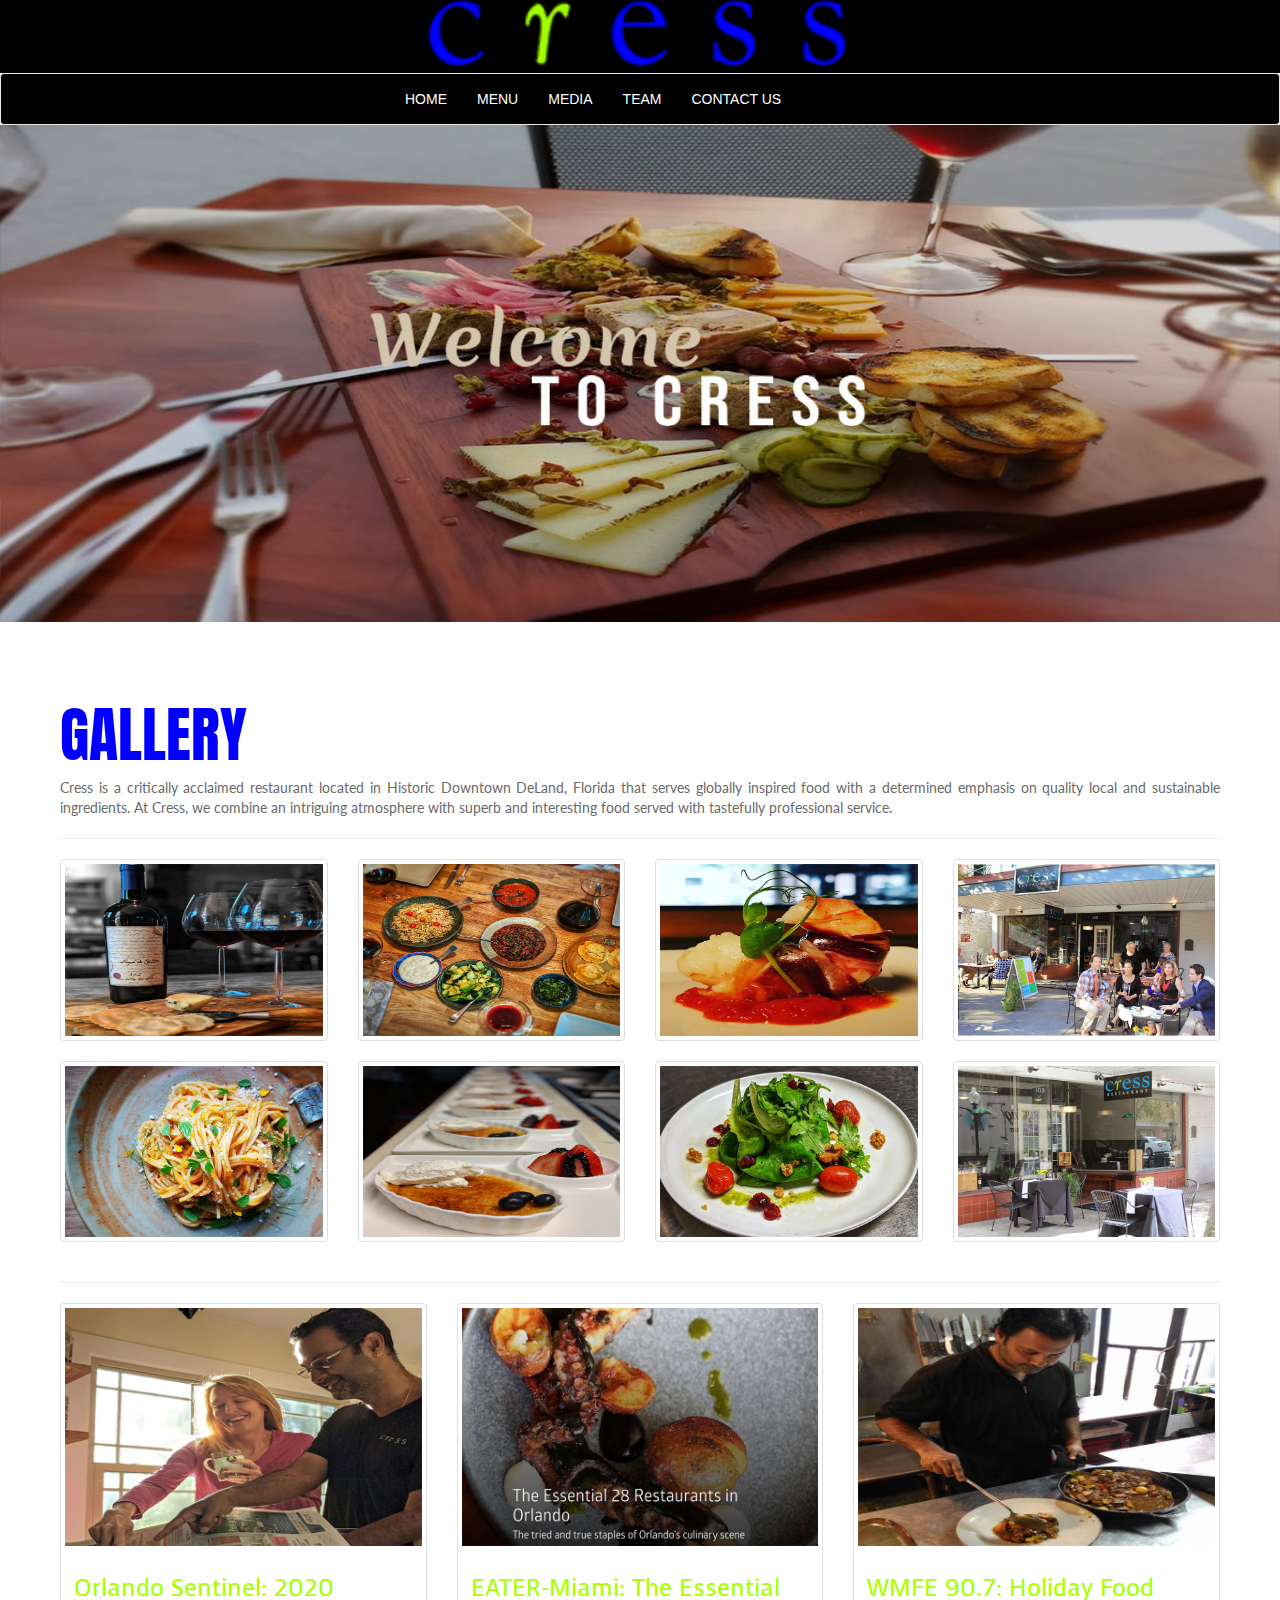
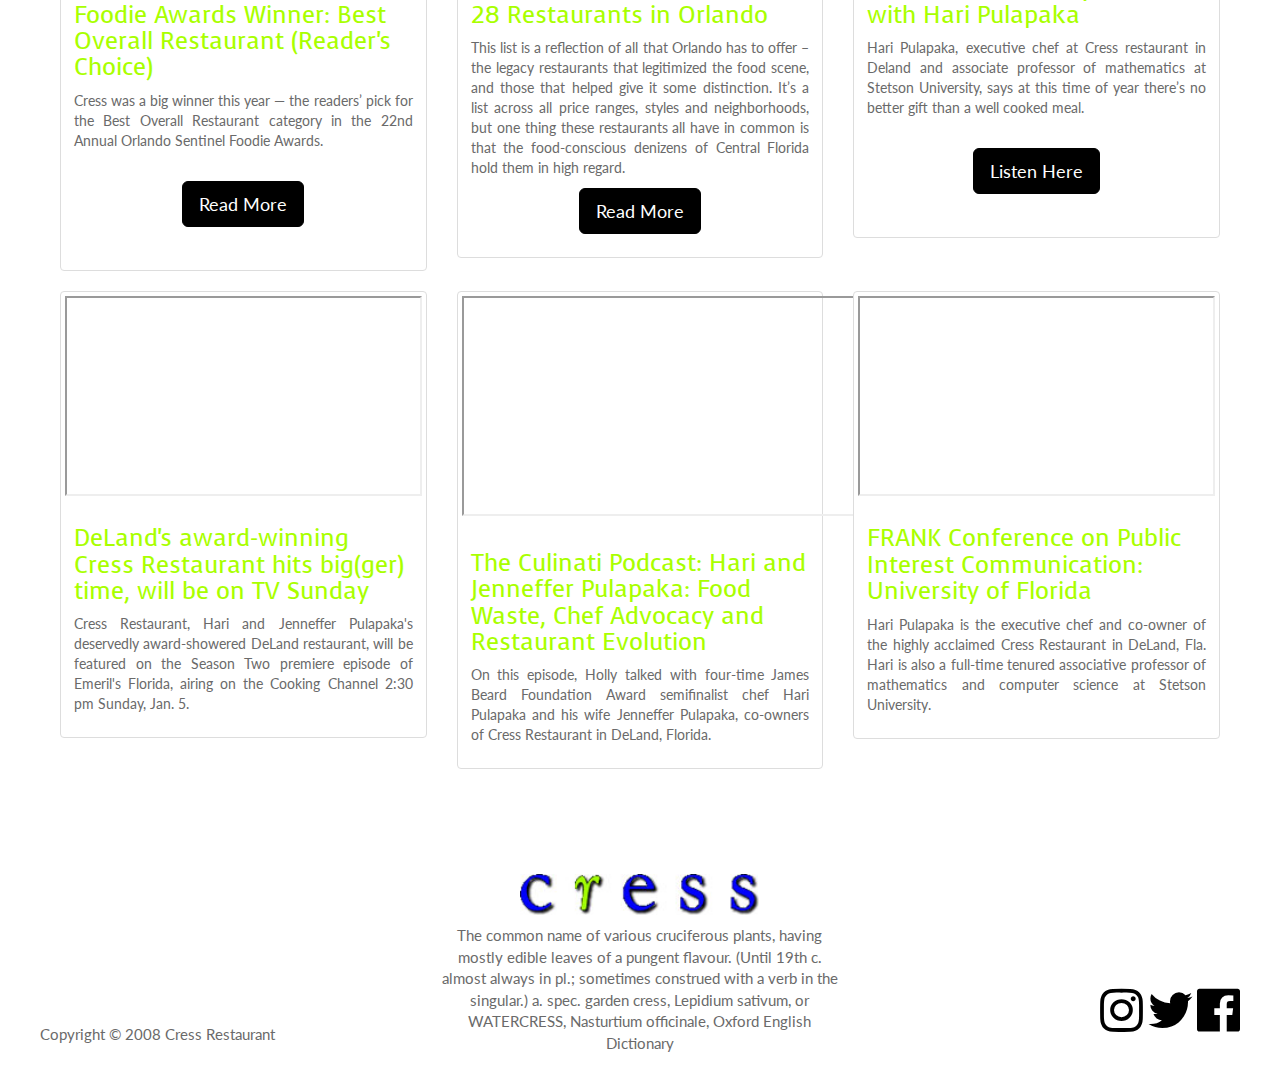
<file: media.html>
<!DOCTYPE HTML>
<html lang="en"><!-- InstanceBegin template="/Templates/website-template.dwt" codeOutsideHTMLIsLocked="false" --><head>
<meta http-equiv="Content-Type" content="text/html; charset=UTF-8">


 <!-- Viewport for mobile rendering  -->
    <meta name="viewport" content="width=device-width, initial-scale=1">
    
    
     <!-- HTML5 shim and Respond.js IE8 support of HTML5 elements and media queries -->
    <!--[if lt IE 9]>
      <script src="https://oss.maxcdn.com/html5shiv/3.7.2/html5shiv.min.js"></script>
      <script src="https://oss.maxcdn.com/respond/1.4.2/respond.min.js"></script>
    <![endif]-->
    
   

   <!-- Bootstrap core CSS -->
    <link href="css/bootstrap.css" rel="stylesheet">

<!--Fresco Light box -->
<link rel="stylesheet" type="text/css" href="css/fresco/fresco.css" />
<!--Fresco Light box ends -->

<!-- Font Awesome CSS -->
<link href="css/font-awesome.min.css" rel="stylesheet" type="text/css">

<!-- Portfolio CSS -->
<link href="css/website.css" rel="stylesheet" type="text/css">

<!-- Google Fonts -->
<link href="https://fonts.googleapis.com/css2?family=Merienda&display=swap" rel="stylesheet">
<link href="https://fonts.googleapis.com/css2?family=Voces&display=swap" rel="stylesheet">
<link href="https://fonts.googleapis.com/css2?family=Staatliches&display=swap" rel="stylesheet">
<link href="https://fonts.googleapis.com/css2?family=Anton&display=swap" rel="stylesheet">
<link href="https://fonts.googleapis.com/css2?family=Lato&display=swap" rel="stylesheet">
	
<!-- InstanceBeginEditable name="doctitle" -->
<title>Media</title>
<meta name="description" content="Take a look inside to see our food gallery of some of our delicious innovative international dishes.">


<!-- InstanceEndEditable -->
<!-- InstanceBeginEditable name="head" -->
<!-- InstanceEndEditable -->

</head>

<body>

<!-- 01. container-->
<div class="container-fluid" style="background-color: #000000"> 
        <header class="row">
                <div class="logo"><img src="images/logo.png" width="425" height="173" alt="logo image"></div>
        </header>

</div><!-- /01 container-->
  
  
  <!-- 02. header -->
<div class="container-fluid"> 
  <nav class="row">
   
  <div class="navbar navbar-default" role="navigation">
  <div class="container-fluid">
    <!-- Brand and toggle get grouped for better mobile display -->
    <div class="navbar-header">
      <button type="button" class="navbar-toggle collapsed" data-toggle="collapse" data-target="#bs-example-navbar-collapse-1">
        <span class="sr-only">Toggle navigation</span>
        <span class="icon-bar"></span>
        <span class="icon-bar"></span>
        <span class="icon-bar"></span>
      </button>
      
        <a class="navbar-brand  hidden-sm hidden-md  hidden-lg" href="index.html"></a>
        
    </div>

    <!-- Collect the nav links, forms, and other content for toggling -->
    <div class="collapse navbar-collapse" id="bs-example-navbar-collapse-1">
      <ul class="nav navbar-nav">
                <li><a href="index.html">HOME</a></li>
   				<li><a href="menu.html">MENU</a></li>
    			<li><a href="media.html">MEDIA</a></li>
                <!--<li class="dropdown">
          <a href="#" class="dropdown-toggle" data-toggle="dropdown" role="button" aria-expanded="false">DROPDOWN <span class="caret"></span></a>
          <ul class="dropdown-menu" role="menu">
            <li><a href="#">Subpage One</a></li>
            <li><a href="#">Subpage Two</a></li>
            <li><a href="#">Subpage Three</a></li>
            <li class="divider"></li>
            <li><a href="#">Subpage Four</a></li>
            <li class="divider"></li>
            <li><a href="#">Subpage Fiver</a></li>
          </ul>
        </li>-->
    			<li><a href="team.html">TEAM</a></li>			  
    			<li><a href="contact-us.html">CONTACT US</a></li>
      </ul>
  
    </div><!-- /.navbar-collapse -->
  </div><!-- /.container-fluid -->
</div>
   </nav><!--/nav -->
   
</div><!-- /container nav-->




<!-- 03. banner-->
<div class="container-fluid"> 
<div class="row">

<div class="banner">
	<!-- InstanceBeginEditable name="banner" -->
	   <img src="images/banner/banner1.jpg" alt="banner" />
	<!-- InstanceEndEditable -->
</div>
<!-- banner ends-->

</div><!-- /banner row-->
</div><!-- /banner conatiner-->


<!-- 04. Middle Content-->
<div class="container-fluid"> 
<div class="row">
<div class="middle">
	<!-- InstanceBeginEditable name="Content" -->
    <div class="padding">
	  <h1>Gallery</h1>
	  <p>Cress is a critically acclaimed restaurant located in Historic Downtown DeLand, Florida that serves globally inspired food with a determined emphasis on quality local and sustainable ingredients. At Cress, we combine an intriguing atmosphere with superb and interesting food served with tastefully professional service.</p>
    
    
    <hr/>
    
    <!-- //////////   Gallery  ///////////////////////////-->
    
 
<!-- //////////   Gallery Images Row One  ///////////////////////////-->

   <div class="row" id="gallery">   

     <!-- ///////   Thumbnail one ////////////-->
      <div class="col-sm-3 col-md-3 col-lg-3">
    <div class="thumbnail">
            <a href="images/gallery/image1.jpg" 
		     class="fresco" 
		     data-fresco-group="row1"
		     data-fresco-caption="Wine">
		    <img src="images/gallery/thumbnails/1.jpg" alt="wine image1"/>
		  </a>
    </div>
  </div>     <!-- ///////   Thumbnail one ends ////////////-->
  
  
       <!-- ///////   Thumbnail two ////////////-->
      <div class="col-sm-3 col-md-3 col-lg-3">
    <div class="thumbnail">
         	   <a href="images/gallery/image2.jpg" 
		     class="fresco"
		     data-fresco-group="row1" 
		     data-fresco-caption="Black beans cooked in home made yogurt whey, #basmatirice and cabbage, poblano stuffed #pupusas sauce tomate accented with cumin and oregano, home made yogurt"> 
		    <img src="images/gallery/thumbnails/2.jpg" alt="dish image2"/>
		  </a>
    </div>
  </div>     <!-- ///////   Thumbnail two ends ////////////-->


       <!-- ///////   Thumbnail three ////////////-->
      <div class="col-sm-3 col-md-3 col-lg-3">
    <div class="thumbnail">
              <a href="images/gallery/image3.jpg" 
		     class="fresco" 
		     data-fresco-group="row1" 
		     data-fresco-caption="100% Iberico Ham wrapped peach wood smoked Florida shrimp, Marcella Hazan marinara, local pea tendril."> 
		    <img src="images/gallery/thumbnails/3.jpg" alt="shrimp image3"/>
		  </a>
    </div>
  </div>     <!-- ///////   Thumbnail three ends ////////////-->
  
  
  
         <!-- ///////   Thumbnail four ////////////-->
      <div class="col-sm-3 col-md-3 col-lg-3">
    <div class="thumbnail">
          <a href="images/gallery/image4.jpg" 
		     class="fresco" 
		     data-fresco-group="row1" 
		     data-fresco-caption="Outside"> 
		    <img src="images/gallery/thumbnails/4.jpg" alt="outside image4"/>
		  </a>
    </div>
  </div>     <!-- ///////   Thumbnail four ////////////-->

</div><!-- //////////   Gallery Images Row One  ///////////////////////////-->



     


<!-- //////////   Gallery Images Row Two  ///////////////////////////-->
    
         <div class="row" id="gallery2">   

     <!-- ///////   Thumbnail one ////////////-->
      <div class="col-sm-3 col-md-3 col-lg-3">
    <div class="thumbnail">
            <a href="images/gallery/image5.jpg" 
		     class="fresco" 
		     data-fresco-group="row2" 
		     data-fresco-caption="A bowl of spaghetti tossed in #marcellahazan marinara, dotted with an assortment of fresh herbs">
		    <img src="images/gallery/thumbnails/5.jpg" alt="pasta image5"/>
		  </a>
    </div>
  </div>     <!-- ///////   Thumbnail one ends ////////////-->
  
  
       <!-- ///////   Thumbnail two ////////////-->
      <div class="col-sm-3 col-md-3 col-lg-3">
    <div class="thumbnail">
         	   <a href="images/gallery/image6.jpg" 
		     class="fresco" 
		     data-fresco-group="row2" 
		     data-fresco-caption="Orange Infused Vanilla Bean Creme Brulee"> 
		    <img src="images/gallery/thumbnails/6.jpg" alt="dessert image6"/>
		  </a>
    </div>
  </div>     <!-- ///////   Thumbnail two ends ////////////-->


       <!-- ///////   Thumbnail three ////////////-->
      <div class="col-sm-3 col-md-3 col-lg-3">
    <div class="thumbnail">
              <a href="images/gallery/image7.jpg" 
		     class="fresco" 
		     data-fresco-group="row2" 
		     data-fresco-caption="Salad"> 
		    <img src="images/gallery/thumbnails/7.jpg" alt="salad image7"/>
		  </a>
    </div>
  </div>     <!-- ///////   Thumbnail three ends ////////////-->
  
  
  
         <!-- ///////   Thumbnail four ////////////-->
      <div class="col-sm-3 col-md-3 col-lg-3">
    <div class="thumbnail">
          <a href="images/gallery/image8.jpg" 
		     class="fresco" 
		     data-fresco-group="row2" 
		     data-fresco-caption="Outside 2"> 
		    <img src="images/gallery/thumbnails/8.jpg" alt="outside2 image8"/>
		  </a>
    </div>
  </div>     <!-- ///////   Thumbnail four ////////////-->
     
     
     
     
     
     
     
  </div>   <!-- //////////   Gallery Ends  ///////////////////////////-->

    
    
        
    
<hr/>




      <!-- //////////   Row 3: Thumbnails with captions  ///////////////////////////-->
   <div class="row" id="gallery3">   

    
    
    
     <!-- ///////   Thumbnail one ////////////-->
      <div class="col-sm-4 col-md-4 col-lg-4">
    <div class="thumbnail">
        <a href="images/gallery/image9.jpg" 
		     class="fresco" 
		     data-fresco-group="row3" 
		     data-fresco-caption="Cress Foodie Awards for actual Readers’ Choice winner"> 
		    <img src="images/gallery/thumbnails/9.jpg" alt="2020 Foodie Awards Winner image9"/>
		  </a>      <div class="caption">
        <h3>Orlando Sentinel: 2020 Foodie Awards Winner: Best Overall Restaurant (Reader's Choice)</h3>
        <p>Cress was a big winner this year — the readers’ pick for the Best Overall Restaurant category in the 22nd Annual Orlando Sentinel Foodie Awards.</p>
		<p class="text-center padding"><a href="https://www.orlandosentinel.com/food-restaurants/foodie-awards/os-et-its-cress-mistake-works-out-for-orlando-sentinel-foodie-winner-20200228-a27wm3c4fbgylf44w6m3rxrhli-story.html" class="btn btn-primary btn-lg" role="button">Read More</a></p> 		
      </div>
    </div>
  </div>     <!-- ///////   Thumbnail one ends ////////////-->

  
  
  
  <!-- ///////   Thumbnail two ////////////-->
      <div class="col-sm-4 col-md-4 col-lg-4">
    <div class="thumbnail">
   <a href="images/gallery/image10.jpg" 
		     class="fresco" 
		     data-fresco-group="row3" 
		     data-fresco-caption="Cress Restaurant As One Of The Best Orlando Restaurants"> 
		    <img src="images/gallery/thumbnails/10.jpg" alt="Best Orlando Restaurants image10"/>
		  </a>      <div class="caption">
        <h3>EATER-Miami: The Essential 28 Restaurants in Orlando</h3>
        <p>This list is a reflection of all that Orlando has to offer – the legacy restaurants that legitimized the food scene, and those that helped give it some distinction. It’s a list across all price ranges, styles and neighborhoods, but one thing these restaurants all have in common is that the food-conscious denizens of Central Florida hold them in high regard.</p>
		<p class="text-center"><a href="https://www.bitenwa.com/bite-discover/" class="btn btn-primary btn-lg" role="button">Read More</a></p>				
    </div>
    </div>
  </div>     <!-- ///////   Thumbnail two ends ////////////-->
  
  
  
  <!-- ///////   Thumbnail three ////////////-->
     <div class="col-sm-4 col-md-4 col-lg-4">
    <div class="thumbnail">
   <a href="images/gallery/image11.jpg" 
		     class="fresco" 
		     data-fresco-group="row3" 
		     data-fresco-caption="Holiday Food With Hari Pulapaka"> 
		    <img src="images/gallery/thumbnails/11.jpg" alt="Holiday Food With Hari Pulapaka image11"/>
		  </a>      <div class="caption">
        <h3>WMFE 90.7: Holiday Food with Hari Pulapaka</h3>
        <p>Hari Pulapaka, executive chef at Cress restaurant in Deland and associate professor of mathematics at Stetson University,  says at this time of year there’s no better gift than a well cooked meal.</p>
		<p class="text-center padding"><a href="https://www.wmfe.org/holiday-food-with-hari-pulapaka/141902" class="btn btn-primary btn-lg" role="button">Listen Here</a></p>				
    </div>
    </div>
  </div>     <!-- ///////   Thumbnail three ends ////////////-->


</div><!-- //////////   Thumbnails with captions Ends  ///////////////////////////-->

  
  


   
   
   
   
   
   
    <!-- //////////   Row 4: VIDEO Thumbnails with captions  ///////////////////////////-->
   <div class="row">   

    
    
    
     <!-- ///////   Thumbnail one ////////////-->
      <div class="col-sm-4 col-md-4 col-lg-4">
    <div class="thumbnail">
    
        <div class="videos">
        <iframe src="https://www.youtube.com/embed/bghL45QFlcg" width="500" height="281" allowfullscreen></iframe>
        </div>
        
              <div class="caption">
        <h3>DeLand's award-winning Cress Restaurant hits big(ger) time, will be on TV Sunday</h3>
        <p>Cress Restaurant, Hari and Jenneffer Pulapaka's deservedly award-showered DeLand restaurant, will be featured on the Season Two premiere episode of Emeril's Florida, airing on the Cooking Channel 2:30 pm Sunday, Jan. 5.</p>
      </div>
    </div>
  </div>     <!-- ///////   Thumbnail one ends ////////////-->

  
  
  
  <!-- ///////   Thumbnail two ////////////-->
      <div class="col-sm-4 col-md-4 col-lg-4">
    <div class="thumbnail">
    
    <div class="videos audio">
   <iframe src="//html5-player.libsyn.com/embed/episode/id/9576401/height/90/theme/custom/thumbnail/yes/direction/forward/render-playlist/no/custom-color/000000/" width="410" height="220" allowfullscreen></iframe>
    </div>
    
    <div class="caption">
        <h3>The Culinati Podcast: Hari and Jenneffer Pulapaka: Food Waste, Chef Advocacy and Restaurant Evolution</h3>
        <p>On this episode, Holly talked with four-time James Beard Foundation Award semifinalist chef Hari Pulapaka and his wife Jenneffer Pulapaka, co-owners of Cress Restaurant in DeLand, Florida.</p>
    </div>
    </div>
  </div>     <!-- ///////   Thumbnail two ends ////////////-->
  
  
  
  <!-- ///////   Thumbnail three ////////////-->
     <div class="col-sm-4 col-md-4 col-lg-4">
    <div class="thumbnail">
    
            <div class="videos">
        <iframe width="560" height="315" src="https://player.vimeo.com/video/99758001" allowfullscreen></iframe>
            </div>

         <div class="caption">
        <h3>FRANK Conference on Public Interest Communication: University of Florida</h3>
        <p>Hari Pulapaka is the executive chef and co-owner of the highly acclaimed Cress Restaurant in DeLand, Fla. Hari is also a full-time tenured associative professor of mathematics and computer science at Stetson University.</p>
    </div>
    </div>
  </div>     <!-- ///////  VIDEO  Thumbnail three ends ////////////-->


</div><!-- //////////   VIDEO Thumbnails  ///////////////////////////-->

   
   </div><!-- padding ends-->
   
 
	<!-- InstanceEndEditable -->
</div>
 </div><!-- /Middle Content row-->
</div><!-- /Middle Content  conatiner-->

<!-- Middle Content  ends-->



<!-- 06. footer -->
<div class="container-fluid"> 
<footer class="row">


        <div class="col-sm-4 col-md-4 col-lg-4">
        <div>
		<p style="position: absolute; bottom: -180px; left: 40px; font-size: 15px;">Copyright © 2008 Cress Restaurant</p>
          </div>
    </div>
            
            
            
            <div class="col-sm-4 col-md-4 col-lg-4">
        <div>
		<p class="text-center"><img src="images/logo2.jpg" width="239" height="66" alt="logo footer image"/></p>
		<p class="text-center" style="font-size: 15px;">The common name of various cruciferous plants, having mostly edible leaves of a pungent flavour. (Until 19th c. almost always in pl.; sometimes construed with a verb in the singular.) a. spec. garden cress, Lepidium sativum, or WATERCRESS, Nasturtium officinale, Oxford English Dictionary</p>
            </div>
            </div>
            
            
            
            <div class="col-sm-4 col-md-4 col-lg-4">
        <div>

			<p style="position: absolute; bottom: -180px; right: 40px;">
				
			<a href="https://www.instagram.com/cressrestaurant/" target="_blank"><i class="fa fa-instagram" aria-hidden="true"></i></a>

			<a href="https://twitter.com/cressrestaurant" target="_blank"><i class="fa fa-twitter" aria-hidden="true"></i></a>

			<a href="https://www.facebook.com/CressRestaurant" target="_blank"><i class="fa fa-facebook-official" aria-hidden="true"></i></a>
				
			</p>
            </div>
            </div>
            
  
 </footer>  
  
<!-- footer ends-->
<!-- containerfooter  ends--></div>







<!-- Bootstrap core JavaScript
        (Placed at the end of the document so the pages load faster)
    ================================================== -->

    <!-- jQuery -->
    <script src="https://ajax.googleapis.com/ajax/libs/jquery/1.11.1/jquery.min.js"></script>
   
    <!-- Bootstrap plugins -->
    <script src="js/bootstrap.min.js"></script>
    
    <!--Fresco Light box -->
<script  src="js/fresco/fresco.js"></script>

<!-- Responsive Videos -->
<script  src="js/jquery.fitvids.min.js"></script>

<script>
  $(document).ready(function(){
    // Target your .container, .wrapper, .post, etc.
    $(".videos").fitVids();
	
  });

</script>
    
 <!-- /Bootstrap  ================================================== -->
</body>
<!-- InstanceEnd --></html>
</file>
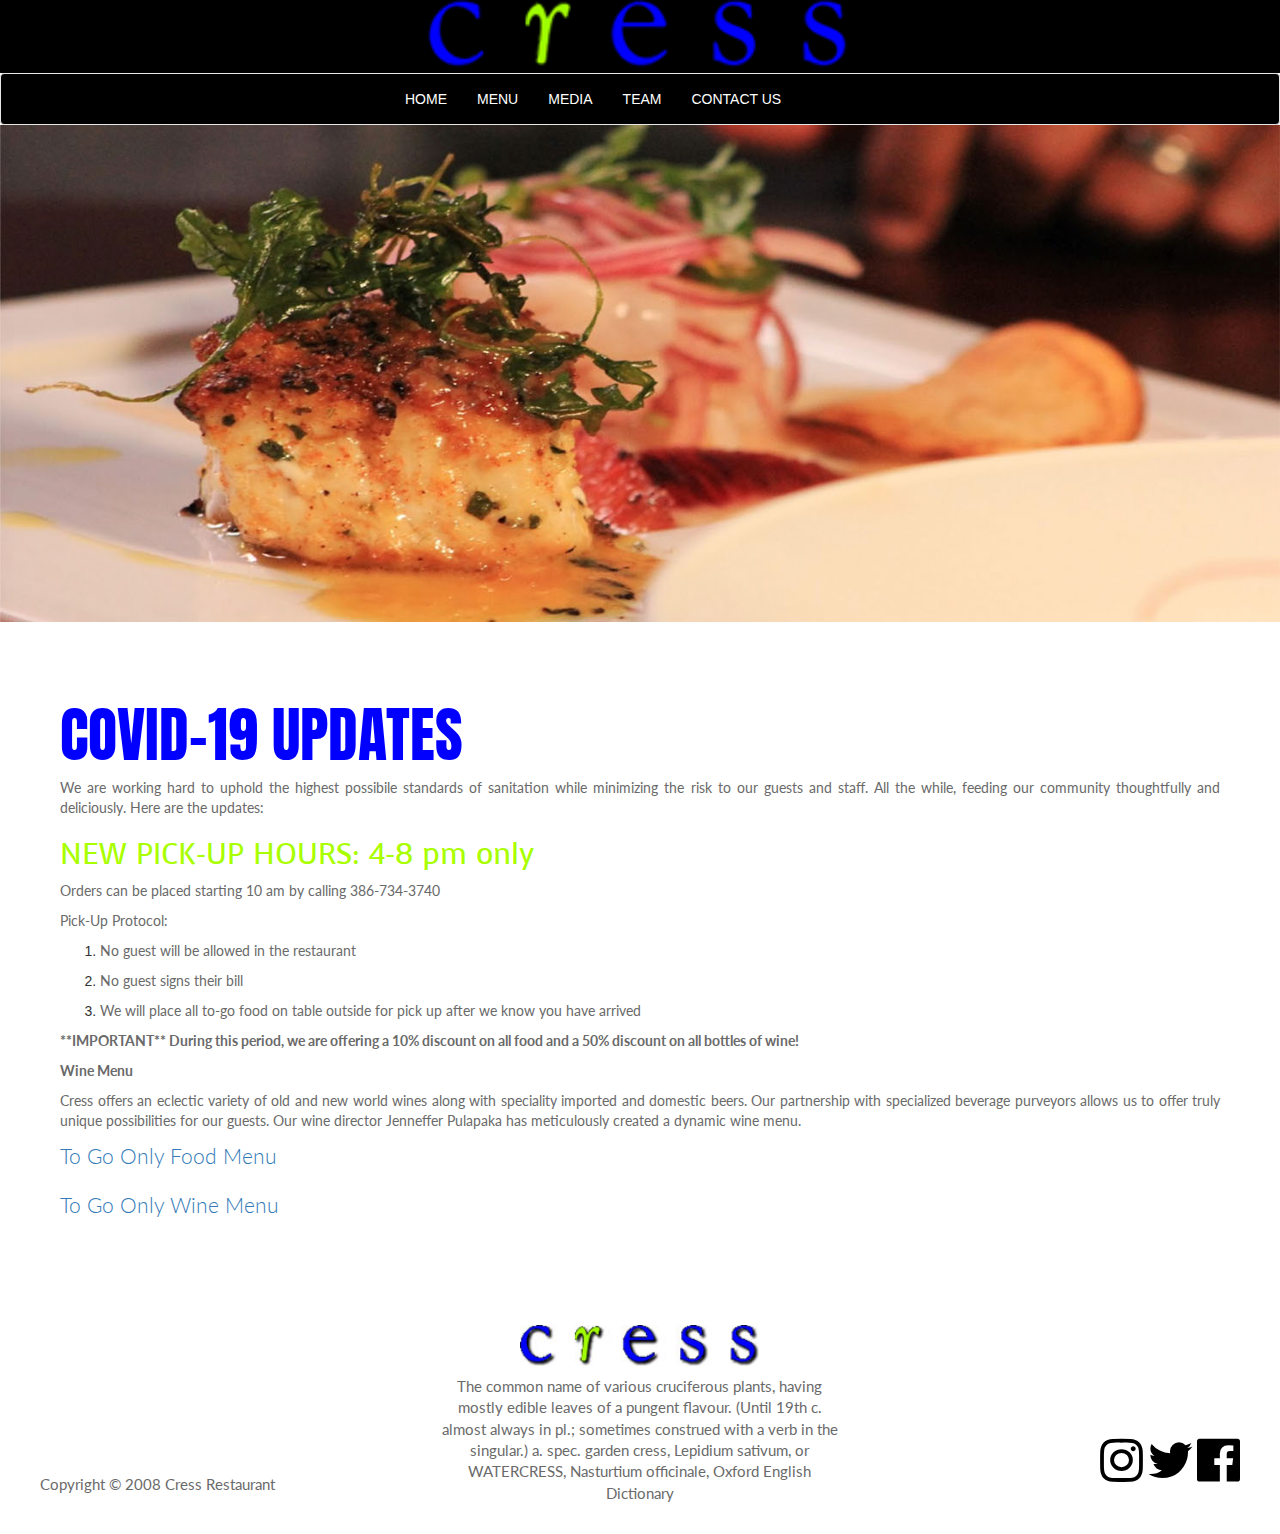
<file: menu.html>
<!DOCTYPE HTML>
<html lang="en"><!-- InstanceBegin template="/Templates/website-template.dwt" codeOutsideHTMLIsLocked="false" --><head>
<meta http-equiv="Content-Type" content="text/html; charset=UTF-8">


 <!-- Viewport for mobile rendering  -->
    <meta name="viewport" content="width=device-width, initial-scale=1">
    
    
     <!-- HTML5 shim and Respond.js IE8 support of HTML5 elements and media queries -->
    <!--[if lt IE 9]>
      <script src="https://oss.maxcdn.com/html5shiv/3.7.2/html5shiv.min.js"></script>
      <script src="https://oss.maxcdn.com/respond/1.4.2/respond.min.js"></script>
    <![endif]-->
    
   

   <!-- Bootstrap core CSS -->
    <link href="css/bootstrap.css" rel="stylesheet">

<!--Fresco Light box -->
<link rel="stylesheet" type="text/css" href="css/fresco/fresco.css" />
<!--Fresco Light box ends -->

<!-- Font Awesome CSS -->
<link href="css/font-awesome.min.css" rel="stylesheet" type="text/css">

<!-- Portfolio CSS -->
<link href="css/website.css" rel="stylesheet" type="text/css">

<!-- Google Fonts -->
<link href="https://fonts.googleapis.com/css2?family=Merienda&display=swap" rel="stylesheet">
<link href="https://fonts.googleapis.com/css2?family=Voces&display=swap" rel="stylesheet">
<link href="https://fonts.googleapis.com/css2?family=Staatliches&display=swap" rel="stylesheet">
<link href="https://fonts.googleapis.com/css2?family=Anton&display=swap" rel="stylesheet">
<link href="https://fonts.googleapis.com/css2?family=Lato&display=swap" rel="stylesheet">
	
<!-- InstanceBeginEditable name="doctitle" -->
<title>Menu</title>
<meta name="description" content="The menus at cress are inspired by the seasons, the freshest available ingredients, and the great cuisines of the world. Because we do not prepare foods in large quantities and most of our dishes are prepared a la minute, our menus undergo periodic changes. Please click on the links below for more information.">
	

<!-- InstanceEndEditable -->
<!-- InstanceBeginEditable name="head" -->
<!-- InstanceEndEditable -->

</head>

<body>

<!-- 01. container-->
<div class="container-fluid" style="background-color: #000000"> 
        <header class="row">
                <div class="logo"><img src="images/logo.png" width="425" height="173" alt="logo image"></div>
        </header>

</div><!-- /01 container-->
  
  
  <!-- 02. header -->
<div class="container-fluid"> 
  <nav class="row">
   
  <div class="navbar navbar-default" role="navigation">
  <div class="container-fluid">
    <!-- Brand and toggle get grouped for better mobile display -->
    <div class="navbar-header">
      <button type="button" class="navbar-toggle collapsed" data-toggle="collapse" data-target="#bs-example-navbar-collapse-1">
        <span class="sr-only">Toggle navigation</span>
        <span class="icon-bar"></span>
        <span class="icon-bar"></span>
        <span class="icon-bar"></span>
      </button>
      
        <a class="navbar-brand  hidden-sm hidden-md  hidden-lg" href="index.html"></a>
        
    </div>

    <!-- Collect the nav links, forms, and other content for toggling -->
    <div class="collapse navbar-collapse" id="bs-example-navbar-collapse-1">
      <ul class="nav navbar-nav">
                <li><a href="index.html">HOME</a></li>
   				<li><a href="menu.html">MENU</a></li>
    			<li><a href="media.html">MEDIA</a></li>
                <!--<li class="dropdown">
          <a href="#" class="dropdown-toggle" data-toggle="dropdown" role="button" aria-expanded="false">DROPDOWN <span class="caret"></span></a>
          <ul class="dropdown-menu" role="menu">
            <li><a href="#">Subpage One</a></li>
            <li><a href="#">Subpage Two</a></li>
            <li><a href="#">Subpage Three</a></li>
            <li class="divider"></li>
            <li><a href="#">Subpage Four</a></li>
            <li class="divider"></li>
            <li><a href="#">Subpage Fiver</a></li>
          </ul>
        </li>-->
    			<li><a href="team.html">TEAM</a></li>			  
    			<li><a href="contact-us.html">CONTACT US</a></li>
      </ul>
  
    </div><!-- /.navbar-collapse -->
  </div><!-- /.container-fluid -->
</div>
   </nav><!--/nav -->
   
</div><!-- /container nav-->




<!-- 03. banner-->
<div class="container-fluid"> 
<div class="row">

<div class="banner">
	<!-- InstanceBeginEditable name="banner" -->
	 <img src="images/banner/banner2.jpg" alt="banner"/>
	<!-- InstanceEndEditable -->
</div>
<!-- banner ends-->

</div><!-- /banner row-->
</div><!-- /banner conatiner-->


<!-- 04. Middle Content-->
<div class="container-fluid"> 
<div class="row">
<div class="middle">
	<!-- InstanceBeginEditable name="Content" -->
	  <div class="padding">
      <h1>COVID-19 Updates</h1>
	  <p>We are working hard to uphold the highest possibile standards of sanitation while minimizing the risk to our guests and staff. All the while, feeding our community thoughtfully and deliciously. Here are the updates:</p>
	  <h2>NEW PICK-UP HOURS: 4-8 pm only</h2>
	  <p>Orders can be placed starting 10 am by calling 386-734-3740</p>
 	  <p>Pick-Up Protocol:</p>
 	  <ol> 
 	  <li><p>No guest will be allowed in the restaurant</p></li>
 	  <li><p>No guest signs their bill</p></li>
 	  <li><p>We will place all to-go food on table outside for pick up after we know you have arrived</p></li>
 	  </ol> 
	  <p><b>**IMPORTANT** During this period, we are offering a 10% discount on all food and a 50% discount on all bottles of wine!</b></p>
	  <p><b>Wine Menu</b></p>
	  <p>Cress offers an eclectic variety of old and new world wines along with speciality imported and domestic beers. Our partnership with specialized beverage purveyors allows us to offer truly unique possibilities for our guests. Our wine director Jenneffer Pulapaka has meticulously created a dynamic wine menu.</p>
	  <p class="lead"><a href="https://www.cressrestaurant.com/covidtogofoodmenu.pdf">To Go Only Food Menu</a></p>
	  <p class="lead"><a href="https://www.cressrestaurant.com/covidtogowinemenu.pdf">To Go Only Wine Menu</a></p>
	  </div>

    
	<!-- InstanceEndEditable -->
</div>
 </div><!-- /Middle Content row-->
</div><!-- /Middle Content  conatiner-->

<!-- Middle Content  ends-->



<!-- 06. footer -->
<div class="container-fluid"> 
<footer class="row">


        <div class="col-sm-4 col-md-4 col-lg-4">
        <div>
		<p style="position: absolute; bottom: -180px; left: 40px; font-size: 15px;">Copyright © 2008 Cress Restaurant</p>
          </div>
    </div>
            
            
            
            <div class="col-sm-4 col-md-4 col-lg-4">
        <div>
		<p class="text-center"><img src="images/logo2.jpg" width="239" height="66" alt="logo footer image"/></p>
		<p class="text-center" style="font-size: 15px;">The common name of various cruciferous plants, having mostly edible leaves of a pungent flavour. (Until 19th c. almost always in pl.; sometimes construed with a verb in the singular.) a. spec. garden cress, Lepidium sativum, or WATERCRESS, Nasturtium officinale, Oxford English Dictionary</p>
            </div>
            </div>
            
            
            
            <div class="col-sm-4 col-md-4 col-lg-4">
        <div>

			<p style="position: absolute; bottom: -180px; right: 40px;">
				
			<a href="https://www.instagram.com/cressrestaurant/" target="_blank"><i class="fa fa-instagram" aria-hidden="true"></i></a>

			<a href="https://twitter.com/cressrestaurant" target="_blank"><i class="fa fa-twitter" aria-hidden="true"></i></a>

			<a href="https://www.facebook.com/CressRestaurant" target="_blank"><i class="fa fa-facebook-official" aria-hidden="true"></i></a>
				
			</p>
            </div>
            </div>
            
  
 </footer>  
  
<!-- footer ends-->
<!-- containerfooter  ends--></div>







<!-- Bootstrap core JavaScript
        (Placed at the end of the document so the pages load faster)
    ================================================== -->

    <!-- jQuery -->
    <script src="https://ajax.googleapis.com/ajax/libs/jquery/1.11.1/jquery.min.js"></script>
   
    <!-- Bootstrap plugins -->
    <script src="js/bootstrap.min.js"></script>
    
    <!--Fresco Light box -->
<script  src="js/fresco/fresco.js"></script>

<!-- Responsive Videos -->
<script  src="js/jquery.fitvids.min.js"></script>

<script>
  $(document).ready(function(){
    // Target your .container, .wrapper, .post, etc.
    $(".videos").fitVids();
	
  });

</script>
    
 <!-- /Bootstrap  ================================================== -->
</body>
<!-- InstanceEnd --></html>
</file>
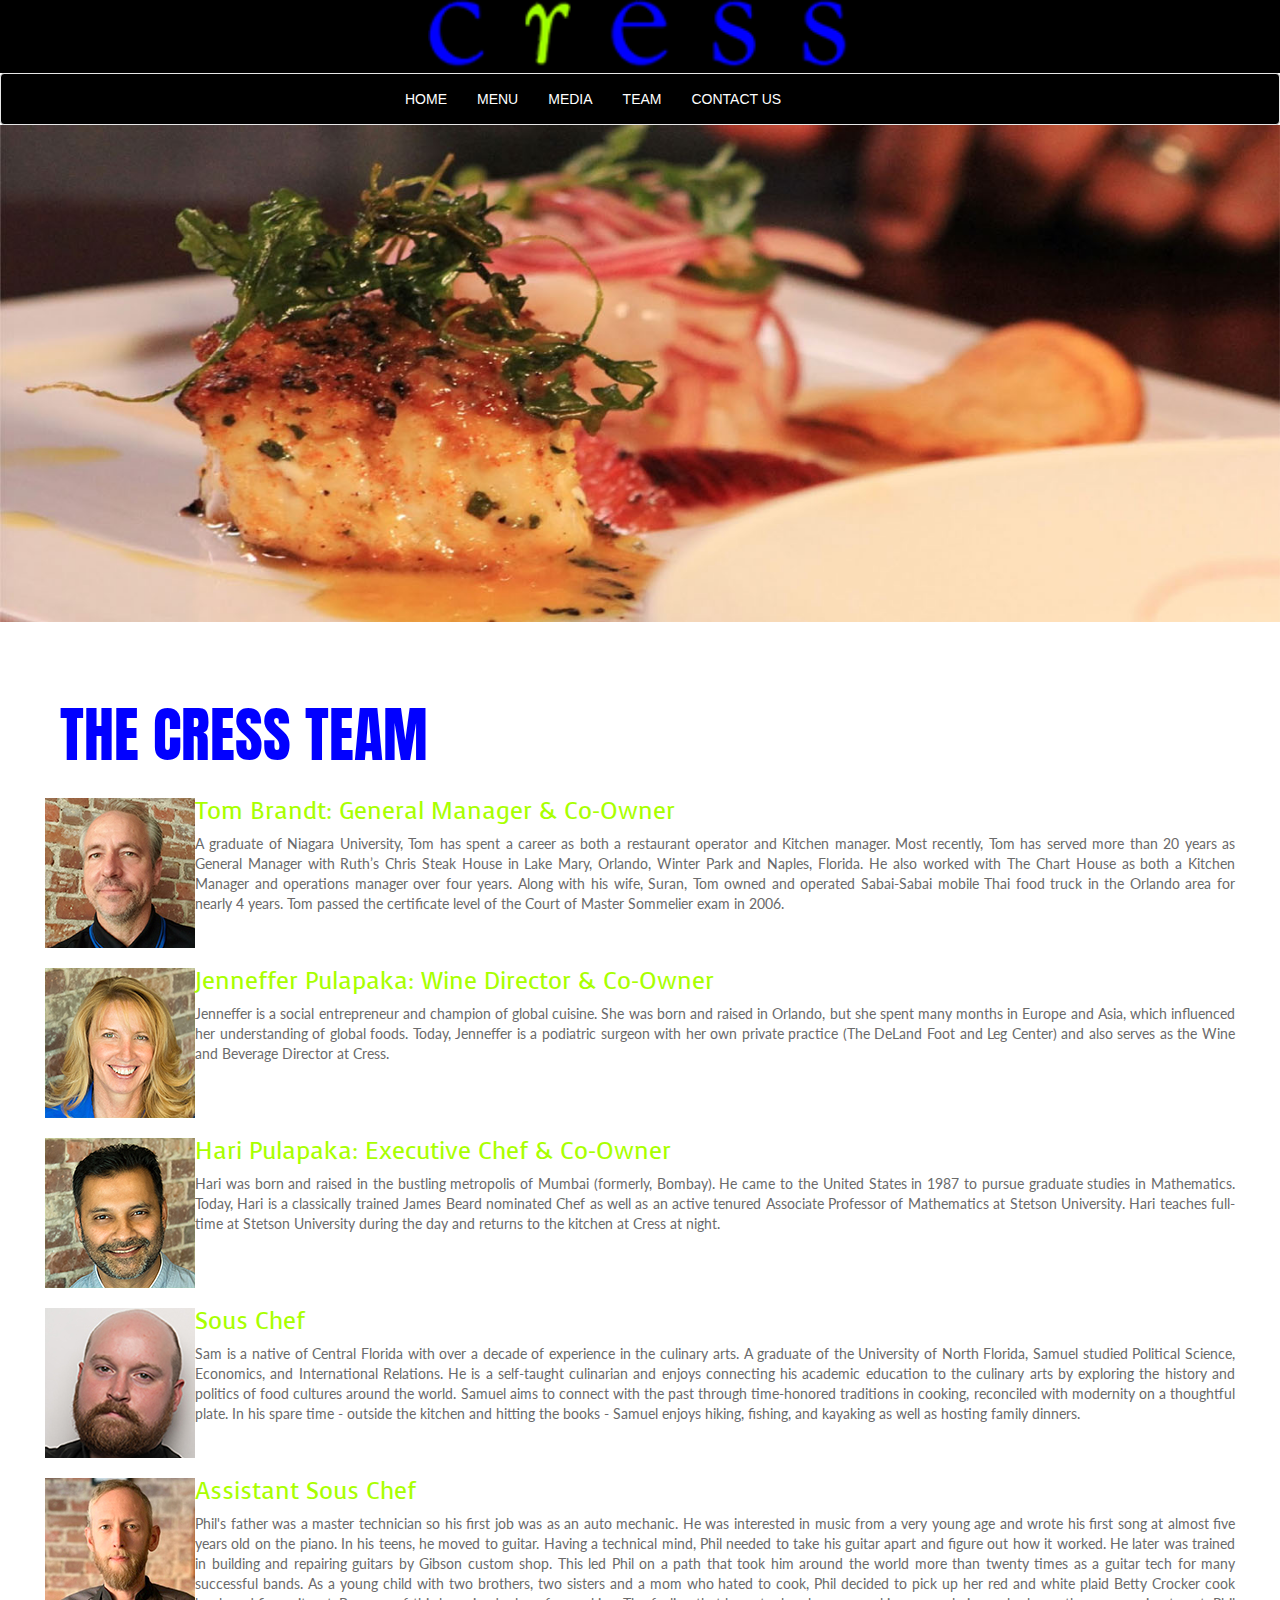
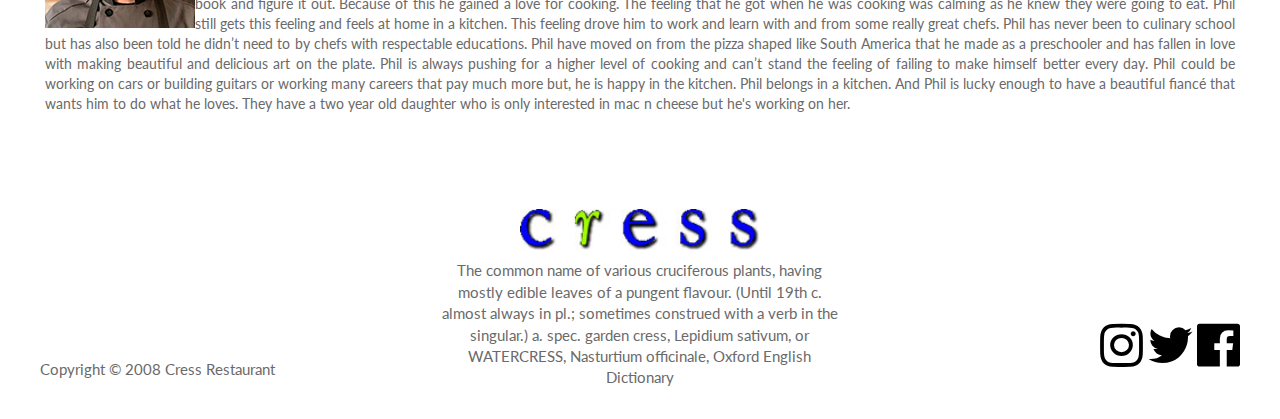
<file: team.html>
<!DOCTYPE HTML>
<html lang="en"><!-- InstanceBegin template="/Templates/website-template.dwt" codeOutsideHTMLIsLocked="false" --><head>
<meta http-equiv="Content-Type" content="text/html; charset=UTF-8">


 <!-- Viewport for mobile rendering  -->
    <meta name="viewport" content="width=device-width, initial-scale=1">
    
    
     <!-- HTML5 shim and Respond.js IE8 support of HTML5 elements and media queries -->
    <!--[if lt IE 9]>
      <script src="https://oss.maxcdn.com/html5shiv/3.7.2/html5shiv.min.js"></script>
      <script src="https://oss.maxcdn.com/respond/1.4.2/respond.min.js"></script>
    <![endif]-->
    
   

   <!-- Bootstrap core CSS -->
    <link href="css/bootstrap.css" rel="stylesheet">

<!--Fresco Light box -->
<link rel="stylesheet" type="text/css" href="css/fresco/fresco.css" />
<!--Fresco Light box ends -->

<!-- Font Awesome CSS -->
<link href="css/font-awesome.min.css" rel="stylesheet" type="text/css">

<!-- Portfolio CSS -->
<link href="css/website.css" rel="stylesheet" type="text/css">

<!-- Google Fonts -->
<link href="https://fonts.googleapis.com/css2?family=Merienda&display=swap" rel="stylesheet">
<link href="https://fonts.googleapis.com/css2?family=Voces&display=swap" rel="stylesheet">
<link href="https://fonts.googleapis.com/css2?family=Staatliches&display=swap" rel="stylesheet">
<link href="https://fonts.googleapis.com/css2?family=Anton&display=swap" rel="stylesheet">
<link href="https://fonts.googleapis.com/css2?family=Lato&display=swap" rel="stylesheet">
	
<!-- InstanceBeginEditable name="doctitle" -->
<title>Team</title>
<meta name="description" content="Meet Our Staff. Taste would not be what it is without our staff. They are the heartbeat. The energy. The passion. The knowledge. The compassion.">
	

<!-- InstanceEndEditable -->
<!-- InstanceBeginEditable name="head" -->
<!-- InstanceEndEditable -->

</head>

<body>

<!-- 01. container-->
<div class="container-fluid" style="background-color: #000000"> 
        <header class="row">
                <div class="logo"><img src="images/logo.png" width="425" height="173" alt="logo image"></div>
        </header>

</div><!-- /01 container-->
  
  
  <!-- 02. header -->
<div class="container-fluid"> 
  <nav class="row">
   
  <div class="navbar navbar-default" role="navigation">
  <div class="container-fluid">
    <!-- Brand and toggle get grouped for better mobile display -->
    <div class="navbar-header">
      <button type="button" class="navbar-toggle collapsed" data-toggle="collapse" data-target="#bs-example-navbar-collapse-1">
        <span class="sr-only">Toggle navigation</span>
        <span class="icon-bar"></span>
        <span class="icon-bar"></span>
        <span class="icon-bar"></span>
      </button>
      
        <a class="navbar-brand  hidden-sm hidden-md  hidden-lg" href="index.html"></a>
        
    </div>

    <!-- Collect the nav links, forms, and other content for toggling -->
    <div class="collapse navbar-collapse" id="bs-example-navbar-collapse-1">
      <ul class="nav navbar-nav">
                <li><a href="index.html">HOME</a></li>
   				<li><a href="menu.html">MENU</a></li>
    			<li><a href="media.html">MEDIA</a></li>
                <!--<li class="dropdown">
          <a href="#" class="dropdown-toggle" data-toggle="dropdown" role="button" aria-expanded="false">DROPDOWN <span class="caret"></span></a>
          <ul class="dropdown-menu" role="menu">
            <li><a href="#">Subpage One</a></li>
            <li><a href="#">Subpage Two</a></li>
            <li><a href="#">Subpage Three</a></li>
            <li class="divider"></li>
            <li><a href="#">Subpage Four</a></li>
            <li class="divider"></li>
            <li><a href="#">Subpage Fiver</a></li>
          </ul>
        </li>-->
    			<li><a href="team.html">TEAM</a></li>			  
    			<li><a href="contact-us.html">CONTACT US</a></li>
      </ul>
  
    </div><!-- /.navbar-collapse -->
  </div><!-- /.container-fluid -->
</div>
   </nav><!--/nav -->
   
</div><!-- /container nav-->




<!-- 03. banner-->
<div class="container-fluid"> 
<div class="row">

<div class="banner">
	<!-- InstanceBeginEditable name="banner" -->
	 <img src="images/banner/banner2.jpg" alt="banner"/>
	<!-- InstanceEndEditable -->
</div>
<!-- banner ends-->

</div><!-- /banner row-->
</div><!-- /banner conatiner-->


<!-- 04. Middle Content-->
<div class="container-fluid"> 
<div class="row">
<div class="middle">
	<!-- InstanceBeginEditable name="Content" -->
	  <div class="padding">
      <h1>The Cress Team</h1>
      <div class="row">		  
      <h3><img src="images/Tom-Brandt.jpg" alt="Tom Brandt" class="img-left"> Tom Brandt: General Manager &amp; Co-Owner</h3>
	  <p>A graduate of Niagara University, Tom has spent a career as both a restaurant operator and Kitchen manager. Most recently, Tom has served more than 20 years as General Manager with Ruth’s Chris Steak House in Lake Mary, Orlando, Winter Park and Naples, Florida. He also worked with The Chart House as both a Kitchen Manager and operations manager over four years. Along with his wife, Suran, Tom owned and operated Sabai-Sabai mobile Thai food truck in the Orlando area for nearly 4 years. Tom passed the certificate level of the Court of Master Sommelier exam in 2006.</p>
	  </div>		
      <div class="row">		
      <h3><img src="images/Jenneffer-Pulapaka.jpg" alt="Jenneffer Pulapaka" class="img-left"> Jenneffer Pulapaka: Wine Director &amp; Co-Owner</h3>
	  <p>Jenneffer is a social entrepreneur and champion of global cuisine. She was born and raised in Orlando, but she spent many months in Europe and Asia, which influenced her understanding of global foods. Today, Jenneffer is a podiatric surgeon with her own private practice (The DeLand Foot and Leg Center) and also serves as the Wine and Beverage Director at Cress.</p>
      </div>
      <div class="row">		
      <h3><img src="images/Hari-Pulapaka.jpg" alt="Hari Pulapaka" class="img-left"> Hari Pulapaka: Executive Chef &amp; Co-Owner</h3>
	  <p>Hari was born and raised in the bustling metropolis of Mumbai (formerly, Bombay). He came to the United States in 1987 to pursue graduate studies in Mathematics. Today, Hari is a classically trained James Beard nominated Chef as well as an active tenured Associate Professor of Mathematics at Stetson University. Hari teaches full-time at Stetson University during the day and returns to the kitchen at Cress at night.</p>
      </div>
      <div class="row">		
      <h3><img src="images/Sam-Bove.jpg" alt="Sam Bove" class="img-left">Sous Chef</h3>	
	  <p>Sam is a native of Central Florida with over a decade of experience in the culinary arts. A graduate of the University of North Florida, Samuel studied Political Science, Economics, and International Relations. He is a self-taught culinarian and enjoys connecting his academic education to the culinary arts by exploring the history and politics of food cultures around the world. Samuel aims to connect with the past through time-honored traditions in cooking, reconciled with modernity on a thoughtful plate. In his spare time - outside the kitchen and hitting the books - Samuel enjoys hiking, fishing, and kayaking as well as hosting family dinners.</p>
      </div>
      <div class="row">
      <h3><img src="images/Phil-Pierce.jpg" alt="Phil Pierce" class="img-left">Assistant Sous Chef</h3>	
	  <p>Phil's father was a master technician so his first job was as an auto mechanic. He was interested in music from a very young age and wrote his first song at almost five years old on the piano. In his teens, he moved to guitar. Having a technical mind, Phil needed to take his guitar apart and figure out how it worked. He later was trained in building and repairing guitars by Gibson custom shop. This led Phil on a path that took him around the world more than twenty times as a guitar tech for many successful bands. As a young child with two brothers, two sisters and a mom who hated to cook, Phil decided to pick up her red and white plaid Betty Crocker cook book and figure it out. Because of this he gained a love for cooking. The feeling that he got when he was cooking was calming as he knew they were going to eat. Phil still gets this feeling and feels at home in a kitchen. This feeling drove him to work and learn with and from some really great chefs. Phil has never been to culinary school but has also been told he didn’t need to by chefs with respectable educations. Phil have moved on from the pizza shaped like South America that he made as a preschooler and has fallen in love with making beautiful and delicious art on the plate. Phil is always pushing for a higher level of cooking and can’t stand the feeling of failing to make himself better every day. Phil could be working on cars or building guitars or working many careers that pay much more but, he is happy in the kitchen. Phil belongs in a kitchen. And Phil is lucky enough to have a beautiful fiancé that wants him to do what he loves. They have a two year old daughter who is only interested in mac n cheese but he's working on her.</p>
      </div>
      </div>
    
	<!-- InstanceEndEditable -->
</div>
 </div><!-- /Middle Content row-->
</div><!-- /Middle Content  conatiner-->

<!-- Middle Content  ends-->



<!-- 06. footer -->
<div class="container-fluid"> 
<footer class="row">


        <div class="col-sm-4 col-md-4 col-lg-4">
        <div>
		<p style="position: absolute; bottom: -180px; left: 40px; font-size: 15px;">Copyright © 2008 Cress Restaurant</p>
          </div>
    </div>
            
            
            
            <div class="col-sm-4 col-md-4 col-lg-4">
        <div>
		<p class="text-center"><img src="images/logo2.jpg" width="239" height="66" alt="logo footer image"/></p>
		<p class="text-center" style="font-size: 15px;">The common name of various cruciferous plants, having mostly edible leaves of a pungent flavour. (Until 19th c. almost always in pl.; sometimes construed with a verb in the singular.) a. spec. garden cress, Lepidium sativum, or WATERCRESS, Nasturtium officinale, Oxford English Dictionary</p>
            </div>
            </div>
            
            
            
            <div class="col-sm-4 col-md-4 col-lg-4">
        <div>

			<p style="position: absolute; bottom: -180px; right: 40px;">
				
			<a href="https://www.instagram.com/cressrestaurant/" target="_blank"><i class="fa fa-instagram" aria-hidden="true"></i></a>

			<a href="https://twitter.com/cressrestaurant" target="_blank"><i class="fa fa-twitter" aria-hidden="true"></i></a>

			<a href="https://www.facebook.com/CressRestaurant" target="_blank"><i class="fa fa-facebook-official" aria-hidden="true"></i></a>
				
			</p>
            </div>
            </div>
            
  
 </footer>  
  
<!-- footer ends-->
<!-- containerfooter  ends--></div>







<!-- Bootstrap core JavaScript
        (Placed at the end of the document so the pages load faster)
    ================================================== -->

    <!-- jQuery -->
    <script src="https://ajax.googleapis.com/ajax/libs/jquery/1.11.1/jquery.min.js"></script>
   
    <!-- Bootstrap plugins -->
    <script src="js/bootstrap.min.js"></script>
    
    <!--Fresco Light box -->
<script  src="js/fresco/fresco.js"></script>

<!-- Responsive Videos -->
<script  src="js/jquery.fitvids.min.js"></script>

<script>
  $(document).ready(function(){
    // Target your .container, .wrapper, .post, etc.
    $(".videos").fitVids();
	
  });

</script>
    
 <!-- /Bootstrap  ================================================== -->
</body>
<!-- InstanceEnd --></html>
</file>
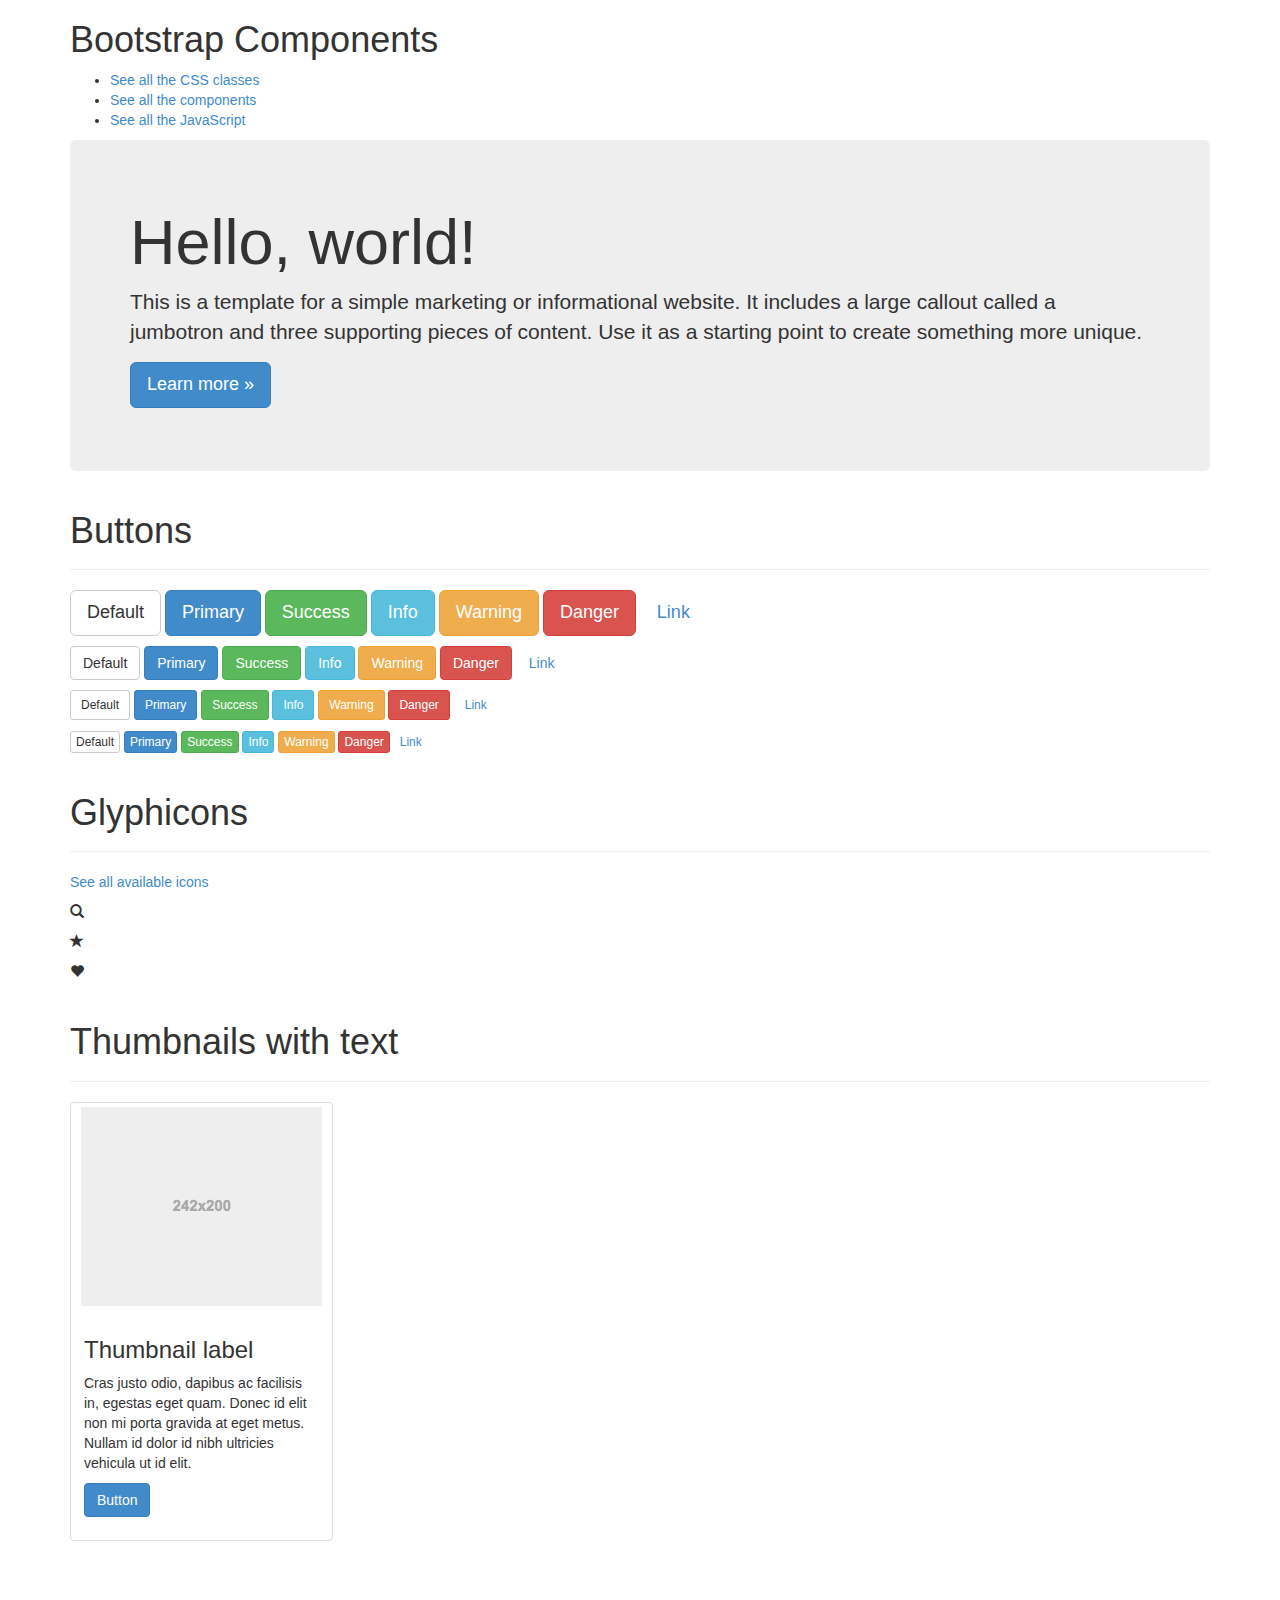
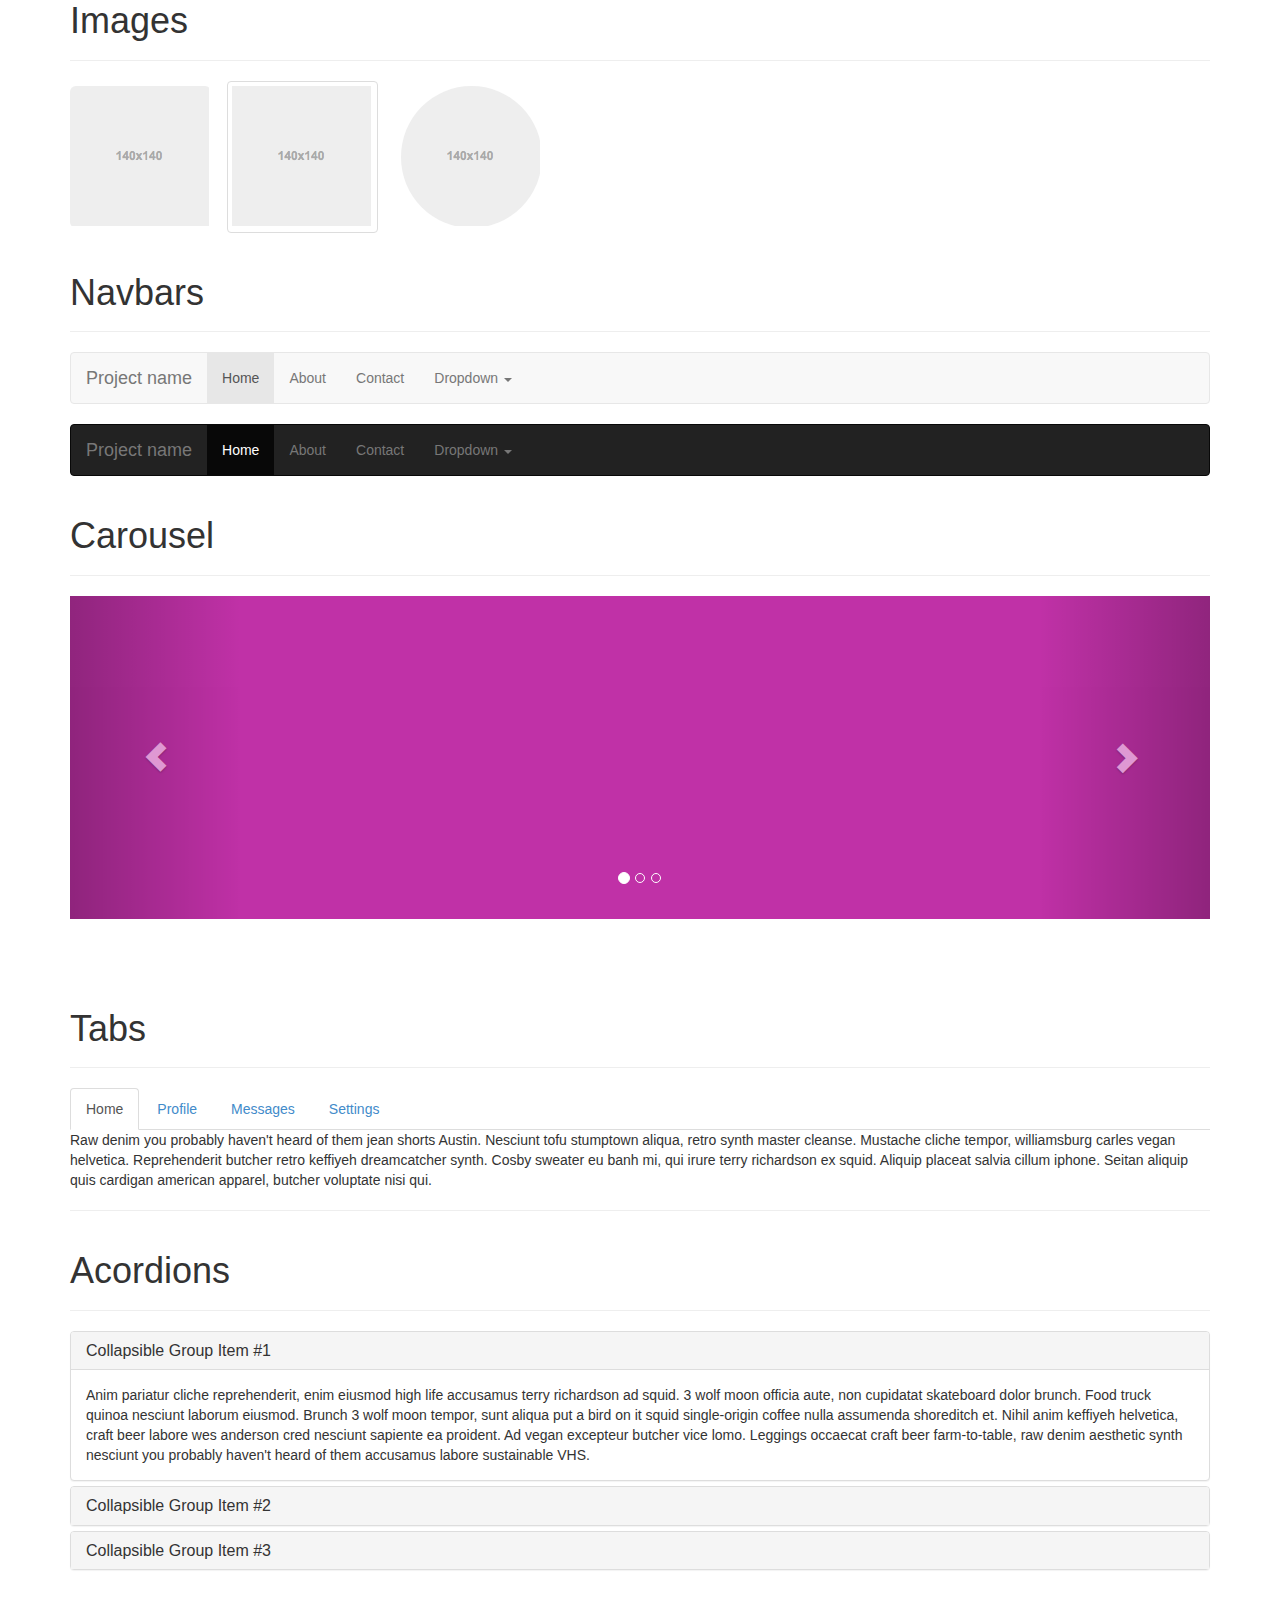
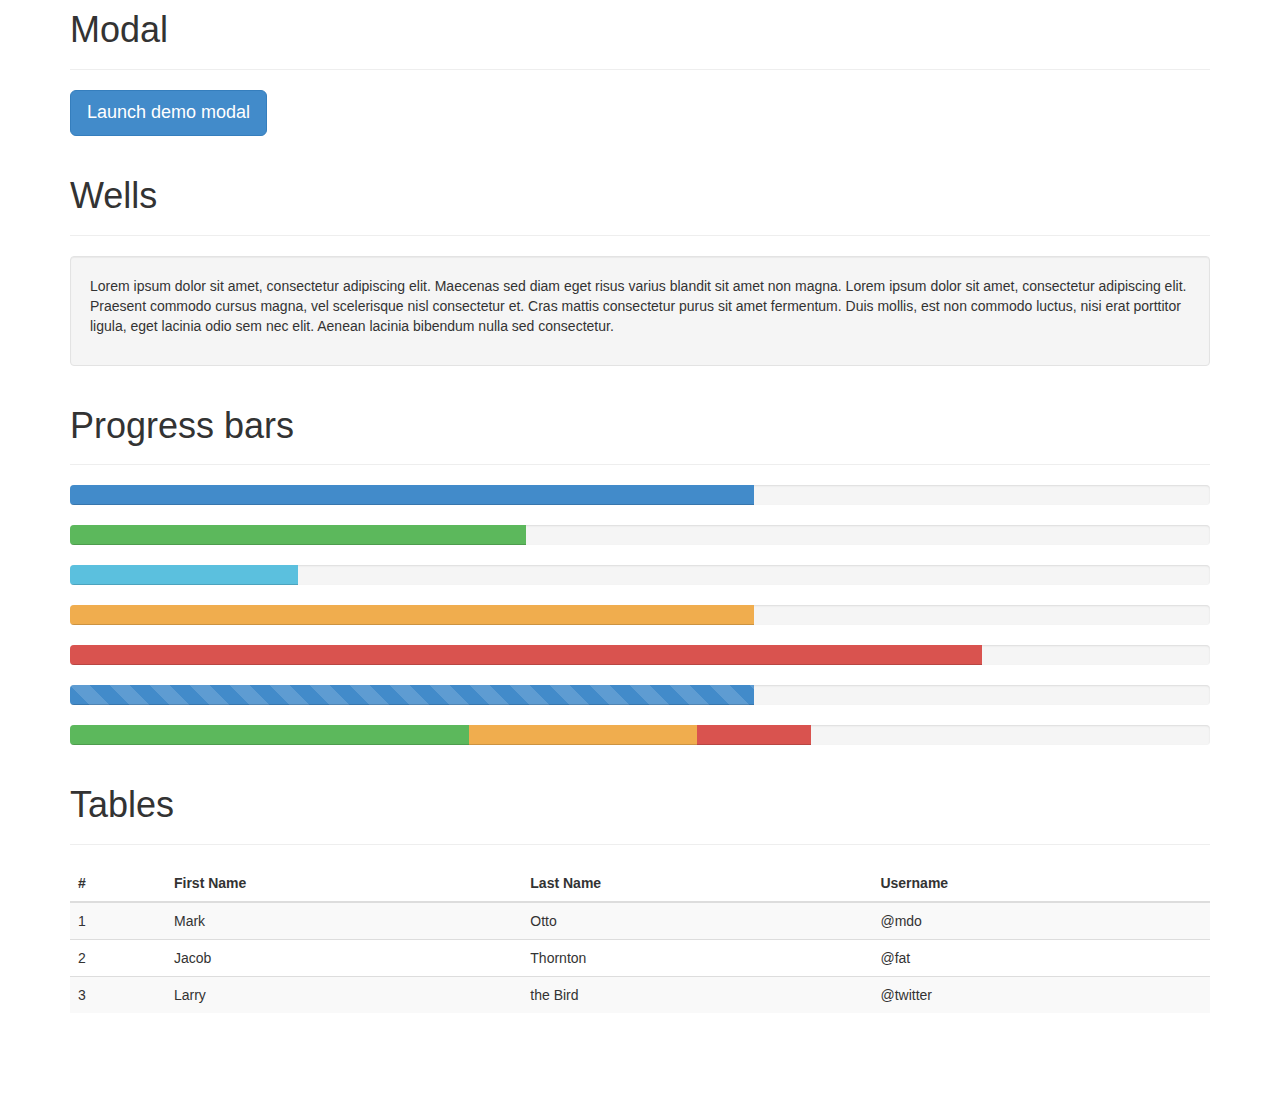
<file: examples/elements.html>
<!DOCTYPE html><html>  <head>    <meta charset="utf-8">    <meta http-equiv="X-UA-Compatible" content="IE=edge">                       <!-- Viewport for mobile rendering  -->    <meta name="viewport" content="width=device-width, initial-scale=1">             <!-- HTML5 shim and Respond.js IE8 support of HTML5 elements and media queries -->    <!--[if lt IE 9]>      <script src="https://oss.maxcdn.com/html5shiv/3.7.2/html5shiv.min.js"></script>      <script src="https://oss.maxcdn.com/respond/1.4.2/respond.min.js"></script>    <![endif]-->            <title>Bootstrap Components</title>   <!-- Bootstrap core CSS -->    <link href="css/bootstrap.css" rel="stylesheet">                              </head>          <body>    <div class="container theme-showcase" role="main">    <h1> Bootstrap Components</h1>    <ul>      <li><a href="http://getbootstrap.com/css/" target="_blank">See all the CSS classes</a></li>      <li><a href="http://getbootstrap.com/components/" target="_new">See all the components</a></li>      <li><a href="http://getbootstrap.com/javascript/" target="_blank">See all the JavaScript </a></li>    </ul>    <!-- Main jumbotron for a primary marketing message or call to action -->      <div class="jumbotron">        <h1>Hello, world!</h1>        <p>This is a template for a simple marketing or informational website. It includes a large callout called a jumbotron and three supporting pieces of content. Use it as a starting point to create something more unique.</p>        <p><a href="#" class="btn btn-primary btn-lg" role="button">Learn more &raquo;</a></p>      </div>      <div class="page-header">        <h1>Buttons</h1>      </div>      <p>        <button type="button" class="btn btn-lg btn-default">Default</button>        <button type="button" class="btn btn-lg btn-primary">Primary</button>        <button type="button" class="btn btn-lg btn-success">Success</button>        <button type="button" class="btn btn-lg btn-info">Info</button>        <button type="button" class="btn btn-lg btn-warning">Warning</button>        <button type="button" class="btn btn-lg btn-danger">Danger</button>        <button type="button" class="btn btn-lg btn-link">Link</button>      </p>      <p>        <button type="button" class="btn btn-default">Default</button>        <button type="button" class="btn btn-primary">Primary</button>        <button type="button" class="btn btn-success">Success</button>        <button type="button" class="btn btn-info">Info</button>        <button type="button" class="btn btn-warning">Warning</button>        <button type="button" class="btn btn-danger">Danger</button>        <button type="button" class="btn btn-link">Link</button>      </p>      <p>        <button type="button" class="btn btn-sm btn-default">Default</button>        <button type="button" class="btn btn-sm btn-primary">Primary</button>        <button type="button" class="btn btn-sm btn-success">Success</button>        <button type="button" class="btn btn-sm btn-info">Info</button>        <button type="button" class="btn btn-sm btn-warning">Warning</button>        <button type="button" class="btn btn-sm btn-danger">Danger</button>        <button type="button" class="btn btn-sm btn-link">Link</button>      </p>      <p>        <button type="button" class="btn btn-xs btn-default">Default</button>        <button type="button" class="btn btn-xs btn-primary">Primary</button>        <button type="button" class="btn btn-xs btn-success">Success</button>        <button type="button" class="btn btn-xs btn-info">Info</button>        <button type="button" class="btn btn-xs btn-warning">Warning</button>        <button type="button" class="btn btn-xs btn-danger">Danger</button>        <button type="button" class="btn btn-xs btn-link">Link</button>      </p><div class="page-header">        <h1>Glyphicons</h1>      </div><p><a href="http://getbootstrap.com/components/" target="_blank">  See all available icons    </a></p><p><span class="glyphicon glyphicon-search"></span></p><p><span class="glyphicon glyphicon-star"></span></p><p><span class="glyphicon glyphicon-heart"></span></p>      <div class="page-header">        <h1>Thumbnails with text</h1>      </div>      <div class="row">  <div class="col-md-3">    <div class="thumbnail">      <img src="images/thumb2.png" alt="image">      <div class="caption">        <h3>Thumbnail label</h3>        <p>Cras justo odio, dapibus ac facilisis in, egestas eget quam. Donec id elit non mi porta gravida at eget metus. Nullam id dolor id nibh ultricies vehicula ut id elit.</p>        <p><a href="#" class="btn btn-primary" role="button">Button</a></p>      </div>    </div>  </div></div>            <div class="page-header">        <h1>Images</h1>      </div><img src="images/thumb.png" alt="image" class="img-rounded">&nbsp; &nbsp;  <img src="images/thumb.png" alt="image" class="img-thumbnail">&nbsp; &nbsp; &nbsp; <img src="images/thumb.png" alt="image" class="img-circle">            <div class="page-header">        <h1>Navbars</h1>      </div>      <div class="navbar navbar-default">        <div class="container">          <div class="navbar-header">            <button type="button" class="navbar-toggle collapsed" data-toggle="collapse" data-target=".navbar-collapse">              <span class="sr-only">Toggle navigation</span>              <span class="icon-bar"></span>              <span class="icon-bar"></span>              <span class="icon-bar"></span>            </button>            <a class="navbar-brand" href="#">Project name</a>          </div>          <div class="navbar-collapse collapse">            <ul class="nav navbar-nav">              <li class="active"><a href="#">Home</a></li>              <li><a href="#about">About</a></li>              <li><a href="#contact">Contact</a></li>              <li class="dropdown">                <a href="#" class="dropdown-toggle" data-toggle="dropdown">Dropdown <span class="caret"></span></a>                <ul class="dropdown-menu" role="menu">                  <li><a href="#">Action</a></li>                  <li><a href="#">Another action</a></li>                  <li><a href="#">Something else here</a></li>                  <li class="divider"></li>                  <li class="dropdown-header">Nav header</li>                  <li><a href="#">Separated link</a></li>                  <li><a href="#">One more separated link</a></li>                </ul>              </li>            </ul>          </div><!--/.nav-collapse -->        </div>      </div>      <div class="navbar navbar-inverse">        <div class="container">          <div class="navbar-header">            <button type="button" class="navbar-toggle collapsed" data-toggle="collapse" data-target=".navbar-collapse">              <span class="sr-only">Toggle navigation</span>              <span class="icon-bar"></span>              <span class="icon-bar"></span>              <span class="icon-bar"></span>            </button>            <a class="navbar-brand" href="#">Project name</a>          </div>          <div class="navbar-collapse collapse">            <ul class="nav navbar-nav">              <li class="active"><a href="#">Home</a></li>              <li><a href="#about">About</a></li>              <li><a href="#contact">Contact</a></li>              <li class="dropdown">                <a href="#" class="dropdown-toggle" data-toggle="dropdown">Dropdown <span class="caret"></span></a>                <ul class="dropdown-menu" role="menu">                  <li><a href="#">Action</a></li>                  <li><a href="#">Another action</a></li>                  <li><a href="#">Something else here</a></li>                  <li class="divider"></li>                  <li class="dropdown-header">Nav header</li>                  <li><a href="#">Separated link</a></li>                  <li><a href="#">One more separated link</a></li>                </ul>              </li>            </ul>          </div><!--/.nav-collapse -->        </div>      </div>           <div class="page-header">        <h1>Carousel</h1>      </div>      <div id="carousel-example-generic" class="carousel slide" data-ride="carousel">        <ol class="carousel-indicators">          <li data-target="#carousel-example-generic" data-slide-to="0" class="active"></li>          <li data-target="#carousel-example-generic" data-slide-to="1"></li>          <li data-target="#carousel-example-generic" data-slide-to="2"></li>        </ol>        <div class="carousel-inner">          <div class="item active">            <img src="images/image1.jpg" alt="First slide">          </div>          <div class="item">            <img src="images/image2.jpg" alt="Second slide">          </div>          <div class="item">            <img src="images/image3.jpg" alt="Third slide">          </div>        </div>        <a class="left carousel-control" href="#carousel-example-generic" role="button" data-slide="prev">          <span class="glyphicon glyphicon-chevron-left"></span>        </a>        <a class="right carousel-control" href="#carousel-example-generic" role="button" data-slide="next">          <span class="glyphicon glyphicon-chevron-right"></span>        </a>      </div>      <p>&nbsp;</p> <p>&nbsp;</p>                                                 <div class="page-header">  <h1>Tabs</h1>    </div>        <!-- Nav tabs --><ul class="nav nav-tabs" role="tablist">  <li class="active"><a href="#home" role="tab" data-toggle="tab">Home</a></li>  <li><a href="#profile" role="tab" data-toggle="tab">Profile</a></li>  <li><a href="#messages" role="tab" data-toggle="tab">Messages</a></li>  <li><a href="#settings" role="tab" data-toggle="tab">Settings</a></li></ul><!-- Tab panes --><div class="tab-content">  <div class="tab-pane active" id="home">Raw denim you probably haven't heard of them jean shorts Austin. Nesciunt tofu stumptown aliqua, retro synth master cleanse. Mustache cliche tempor, williamsburg carles vegan helvetica. Reprehenderit butcher retro keffiyeh dreamcatcher synth. Cosby sweater eu banh mi, qui irure terry richardson ex squid. Aliquip placeat salvia cillum iphone. Seitan aliquip quis cardigan american apparel, butcher voluptate nisi qui.</div>  <div class="tab-pane" id="profile">Reprehenderit butcher retro keffiyeh dreamcatcher synth. Cosby sweater eu banh mi, qui irure terry richardson ex squid. Aliquip placeat salvia cillum iphone. Seitan aliquip quis cardigan american apparel, butcher voluptate nisi qui.</div>  <div class="tab-pane" id="messages">Seitan aliquip quis cardigan american apparel, butcher voluptate nisi qui.</div>  <div class="tab-pane" id="settings">Cosby sweater eu banh mi, qui irure terry richardson ex squid. Aliquip placeat salvia cillum iphone. Seitan aliquip quis cardigan american apparel, butcher voluptate nisi qui.</div></div>          <hr/>                  <div class="page-header">  <h1>Acordions</h1>    </div>        <div class="panel-group" id="accordion">  <div class="panel panel-default">    <div class="panel-heading">      <h4 class="panel-title">        <a data-toggle="collapse" data-parent="#accordion" href="#collapseOne">          Collapsible Group Item #1        </a>      </h4>    </div>    <div id="collapseOne" class="panel-collapse collapse in">      <div class="panel-body">        Anim pariatur cliche reprehenderit, enim eiusmod high life accusamus terry richardson ad squid. 3 wolf moon officia aute, non cupidatat skateboard dolor brunch. Food truck quinoa nesciunt laborum eiusmod. Brunch 3 wolf moon tempor, sunt aliqua put a bird on it squid single-origin coffee nulla assumenda shoreditch et. Nihil anim keffiyeh helvetica, craft beer labore wes anderson cred nesciunt sapiente ea proident. Ad vegan excepteur butcher vice lomo. Leggings occaecat craft beer farm-to-table, raw denim aesthetic synth nesciunt you probably haven't heard of them accusamus labore sustainable VHS.      </div>    </div>  </div>  <div class="panel panel-default">    <div class="panel-heading">      <h4 class="panel-title">        <a data-toggle="collapse" data-parent="#accordion" href="#collapseTwo">          Collapsible Group Item #2        </a>      </h4>    </div>    <div id="collapseTwo" class="panel-collapse collapse">      <div class="panel-body">        Anim pariatur cliche reprehenderit, enim eiusmod high life accusamus terry richardson ad squid. 3 wolf moon officia aute, non cupidatat skateboard dolor brunch. Food truck quinoa nesciunt laborum eiusmod. Brunch 3 wolf moon tempor, sunt aliqua put a bird on it squid single-origin coffee nulla assumenda shoreditch et. Nihil anim keffiyeh helvetica, craft beer labore wes anderson cred nesciunt sapiente ea proident. Ad vegan excepteur butcher vice lomo. Leggings occaecat craft beer farm-to-table, raw denim aesthetic synth nesciunt you probably haven't heard of them accusamus labore sustainable VHS.      </div>    </div>  </div>  <div class="panel panel-default">    <div class="panel-heading">      <h4 class="panel-title">        <a data-toggle="collapse" data-parent="#accordion" href="#collapseThree">          Collapsible Group Item #3        </a>      </h4>    </div>    <div id="collapseThree" class="panel-collapse collapse">      <div class="panel-body">        Anim pariatur cliche reprehenderit, enim eiusmod high life accusamus terry richardson ad squid. 3 wolf moon officia aute, non cupidatat skateboard dolor brunch. Food truck quinoa nesciunt laborum eiusmod. Brunch 3 wolf moon tempor, sunt aliqua put a bird on it squid single-origin coffee nulla assumenda shoreditch et. Nihil anim keffiyeh helvetica, craft beer labore wes anderson cred nesciunt sapiente ea proident. Ad vegan excepteur butcher vice lomo. Leggings occaecat craft beer farm-to-table, raw denim aesthetic synth nesciunt you probably haven't heard of them accusamus labore sustainable VHS.      </div>    </div>  </div></div>                <div class="page-header">        <h1>Modal</h1>      </div>                  <!-- Button trigger modal --><button class="btn btn-primary btn-lg" data-toggle="modal" data-target="#myModal">  Launch demo modal</button><!-- Modal --><div class="modal fade" id="myModal" tabindex="-1" role="dialog" aria-labelledby="myModalLabel" aria-hidden="true">  <div class="modal-dialog">    <div class="modal-content">      <div class="modal-header">        <button type="button" class="close" data-dismiss="modal"><span aria-hidden="true">&times;</span><span class="sr-only">Close</span></button>        <h4 class="modal-title" id="myModalLabel">Modal title</h4>      </div>      <div class="modal-body">       <h3>Lorem ipsum mattis consectetur</h3>       <p>Cras mattis consectetur purus sit amet fermentum. Cras justo odio, dapibus ac facilisis in, egestas eget quam. Morbi leo risus, porta ac consectetur ac, vestibulum at eros.</p>                  <p>Praesent commodo cursus magna, vel scelerisque nisl consectetur et. Vivamus sagittis lacus vel augue laoreet rutrum faucibus dolor auctor.</p>                  <p>Aenean lacinia bibendum nulla sed consectetur. Praesent commodo cursus magna, vel scelerisque nisl consectetur et. Donec sed odio dui. Donec ullamcorper nulla non metus auctor fringilla.</p>                  <p>Cras mattis consectetur purus sit amet fermentum. Cras justo odio, dapibus ac facilisis in, egestas eget quam. Morbi leo risus, porta ac consectetur ac, vestibulum at eros.</p>                  <p>Praesent commodo cursus magna, vel scelerisque nisl consectetur et. Vivamus sagittis lacus vel augue laoreet rutrum faucibus dolor auctor.</p>                 <p> Aenean lacinia bibendum nulla sed consectetur. Praesent commodo cursus magna, vel scelerisque nisl consectetur et. Donec sed odio dui. Donec ullamcorper nulla non metus auctor fringilla.</p>                 <p> Cras mattis consectetur purus sit amet fermentum. Cras justo odio, dapibus ac facilisis in, egestas eget quam. Morbi leo risus, porta ac consectetur ac, vestibulum at eros.                  Praesent commodo cursus magna, vel scelerisque nisl consectetur et. Vivamus sagittis lacus vel augue laoreet rutrum faucibus dolor auctor.                  Aenean lacinia bibendum nulla sed consectetur. Praesent commodo cursus magna, vel scelerisque nisl consectetur et. Donec sed odio dui. Donec ullamcorper nulla non metus auctor fringilla. </p>      </div>      <div class="modal-footer">        <button type="button" class="btn btn-default" data-dismiss="modal">Close</button>      </div>    </div>  </div></div>                       <div class="page-header">        <h1>Wells</h1>      </div>      <div class="well">        <p>Lorem ipsum dolor sit amet, consectetur adipiscing elit. Maecenas sed diam eget risus varius blandit sit amet non magna. Lorem ipsum dolor sit amet, consectetur adipiscing elit. Praesent commodo cursus magna, vel scelerisque nisl consectetur et. Cras mattis consectetur purus sit amet fermentum. Duis mollis, est non commodo luctus, nisi erat porttitor ligula, eget lacinia odio sem nec elit. Aenean lacinia bibendum nulla sed consectetur.</p>      </div>                               <div class="page-header">        <h1>Progress bars</h1>      </div>      <div class="progress">        <div class="progress-bar" role="progressbar" aria-valuenow="60" aria-valuemin="0" aria-valuemax="100" style="width: 60%;"><span class="sr-only">60% Complete</span></div>      </div>      <div class="progress">        <div class="progress-bar progress-bar-success" role="progressbar" aria-valuenow="40" aria-valuemin="0" aria-valuemax="100" style="width: 40%"><span class="sr-only">40% Complete (success)</span></div>      </div>      <div class="progress">        <div class="progress-bar progress-bar-info" role="progressbar" aria-valuenow="20" aria-valuemin="0" aria-valuemax="100" style="width: 20%"><span class="sr-only">20% Complete</span></div>      </div>      <div class="progress">        <div class="progress-bar progress-bar-warning" role="progressbar" aria-valuenow="60" aria-valuemin="0" aria-valuemax="100" style="width: 60%"><span class="sr-only">60% Complete (warning)</span></div>      </div>      <div class="progress">        <div class="progress-bar progress-bar-danger" role="progressbar" aria-valuenow="80" aria-valuemin="0" aria-valuemax="100" style="width: 80%"><span class="sr-only">80% Complete (danger)</span></div>      </div>      <div class="progress">        <div class="progress-bar progress-bar-striped active" role="progressbar" aria-valuenow="60" aria-valuemin="0" aria-valuemax="100" style="width: 60%"><span class="sr-only">100% Complete</span></div>      </div>      <div class="progress">        <div class="progress-bar progress-bar-success" style="width: 35%"><span class="sr-only">35% Complete (success)</span></div>        <div class="progress-bar progress-bar-warning" style="width: 20%"><span class="sr-only">20% Complete (warning)</span></div>        <div class="progress-bar progress-bar-danger" style="width: 10%"><span class='sr-only'>10% Complete (danger)</span></div>      </div>                           <div class="page-header">  <h1>Tables</h1>    </div>           <table class="table table-striped">            <thead>              <tr>                <th>#</th>                <th>First Name</th>                <th>Last Name</th>                <th>Username</th>              </tr>            </thead>            <tbody>              <tr>                <td>1</td>                <td>Mark</td>                <td>Otto</td>                <td>@mdo</td>              </tr>              <tr>                <td>2</td>                <td>Jacob</td>                <td>Thornton</td>                <td>@fat</td>              </tr>              <tr>                <td>3</td>                <td>Larry</td>                <td>the Bird</td>                <td>@twitter</td>              </tr>            </tbody>          </table>                                                <p>&nbsp;</p>          <p>&nbsp;</p>             </div> <!-- /container -->                    <!-- Bootstrap core JavaScript        (Placed at the end of the document so the pages load faster)    ================================================== -->    <!-- jQuery -->    <script src="https://ajax.googleapis.com/ajax/libs/jquery/1.11.1/jquery.min.js"></script>       <!-- Bootstrap plugins -->    <script src="js/bootstrap.min.js"></script>  </body></html>
</file>
<file: css/fresco/fresco.css>
/* Overlay */
.fr-overlay {
  z-index: 99999;
  position: fixed;
  top: 0;
  left: 0;
  height: 100%;
  width: 100%;
  zoom: 1;
  overlay: hidden;
}
.fr-overlay-background {
  background: #000;
  filter: alpha(opacity=90);
  opacity: .9;
  float: left;
  width: 100%;
  height: 100%;
  position: relative;
}

/* Window */
.fr-window {
  z-index: 100000;
  position: fixed;
  top:0;
  left: 0;
  width: 100%;
  height: 100%;
  min-height: 100%;
}

/* z-index */
.fr-ui-outside .fr-info { z-index: 100001; }

/* Loading icon */
.fr-loading {
  z-index: 100001;
  position: fixed;
  top: 50%;
  left: 50%;
  width: 52px;
  height: 52px;
  margin-top: -26px;
  margin-left: -26px;
  overflow: visible;
}
.fr-loading-offset {
  position: absolute;
  width: 100%;
  height: 100%;
  top: 0;
  left: 0;
}
.fr-loading-background, .fr-loading-icon {
  position: absolute;
  top: 0;
  left: 0;
  width: 100%;
  height: 100%;
}
.fr-loading-background {
  background: #0d0d0d url('skins/loading.gif') 50% 50% no-repeat;
  opacity: .8;
  -webkit-border-radius: 3px;
  border-radius: 3px;
  position: relative;
  float: left;
  -moz-box-sizing: border-box;
  -webkit-box-sizing: border-box;
  box-sizing: border-box;
  border: 1px solid rgba(80,80,80,.2);
}
.fr-loading-icon { display: none; }


/* Bubble (holds everything) */
.fr-bubble {
  float: left;
  width: 100%;
  height: 100%;
  position: relative;
}

/* Fonts */
.fr-ui,
.fr-info { 
  font: normal 13px/21px "Lucida Sans Unicode", "Lucida Sans", "Lucida Grande", Verdana, Arial, sans-serif;
}

/* Frames / UI */
.fr-frames {
  height: 100%;
  width: 100%;
  position: absolute;
  display:inline;
  top: 0;
  left: 0;
  overflow: hidden;
}
.fr-frames-move {
  position: absolute;
  top: 0;
  left: 0;
  height: 100%;
  width: 100%;
}

.fr-frame, .fr-ui {
  position: absolute;
  top: 0;
  left: 0;
  width: 100%;
  height: 100%;
  overflow: hidden;
}

.fr-frame-touch {
  position: relative;
  float: left;
  top: auto;
  left: auto;
  width: 100%;
}

.fr-window *:not(.fr-caption)::selection,
.fr-window *:not(.fr-caption)::-moz-selection,
.fr-window *:not(.fr-caption)::-webkit-selection {
  background: transparent;
}

.fr-mobile-touch-enabled .fr-frame .fr-box {
  position: absolute;
  top: 0;
  left: 0;
  width: 100%;
  height: 100%;
}

.fr-frame-touch .fr-box {
  -webkit-user-select: none;
  -khtml-user-select: none;
  -moz-user-select: none;
  -ms-user-select: none;
  user-select: none;
}

.fr-mobile-touch-enabled .fr-ui,
.fr-mobile-touch-enabled .fr-ui-spacer,
.fr-mobile-touch-enabled .fr-ui-wrapper,
.fr-mobile-touch-enabled .fr-ui-padder,
.fr-mobile-touch-enabled .fr-ui-toggle,
.fr-mobile-touch-enabled .fr-ui-outer-border,
.fr-mobile-touch-enabled .fr-side { pointer-events: none; }


/* Content */
.fr-box { position: absolute; top: 0; left: 0; height: 100%; width: 100%; }
.fr-box-has-ui-outside { overflow: hidden; }
.fr-box-spacer, .fr-ui-spacer {
  position: absolute; 
  -webkit-user-select: none;
  -khtml-user-select: none;
  -moz-user-select: none;
  -ms-user-select: none;
  user-select: none;
}
.fr-box-wrapper, .fr-ui-wrapper {
  position: relative;
  background: url('skins/blank.gif');
  overflow: hidden;
}

.fr-box-padder, .fr-ui-padder {
  position: absolute;
  top: 0;
  left: 0;
  zoom: 1;
  border-color: transparent;
  border-style: solid;
  border-width: 0;
  background: url('skins/blank.gif');
}

.fr-box-padder, .fr-ui-padder {
  position: absolute;
  top: 0;
  left: 0;
}
.fr-ui-padder { zoom: 1; }

.fr-box-wrapper, .fr-ui-wrapper, .fr-ui-toggle {
  position: relative;
  float: left;
  display: inline;
  zoom: 1;
  -webkit-user-select: none;
  -khtml-user-select: none;
  -moz-user-select: none;
  -ms-user-select: none;
  user-select: none;
}
.fr-box-wrapper { background: #101010; }

.fr-ui-wrapper-outside {
  float: left;
  height: 100%;
  width: 100%;
}

/* outer-border */
.fr-box-outer-border,
.fr-ui-outer-border {
  position: relative;
  float: left;
  display: inline;
  height: 100%;
  width: 100%;
  zoom: 1;
}
/* IE < 8 has a bug where dimensions are ignored without a border */
.fr-ltIE9 .fr-box-outer-border,
.fr-ltIE9 .fr-ui-outer-border { border: 0px solid transparent; }  

.fr-content {
  height: 100%;
  width: 100%;
  zoom:1;
  *display:inline;
  margin: 0;
  padding: 0;
}

.fr-content-image {
  position: absolute;
  top: 0;
  left: 0;
  image-rendering: optimizeQuality;
  max-width: none;
}

.fr-content-image-overlay {
  position: absolute;
  top: 0;
  left: 0;
  width: 100%;
  height: 100%;
  overflow: hidden;
  -webkit-user-select: none;
  -khtml-user-select: none;
  -moz-user-select: none;
  -ms-user-select: none;
  user-select: none;
  pointer-events: none;
}

.fr-download-image {
  position: absolute;
  top: 0;
  left: 0;
  width: 100%;
  height: 100%;
  filter: alpha(opacity=0);
  opacity: 0;
  -webkit-user-drag: element;
  user-drag: element;
  -webkit-user-select: none;
  user-select: none;
  pointer-events: auto;
}

/* onClick inside ui-outside */
.fr-onclick-side {
  position: absolute;
  top: 0;
  width: 50%;
  height: 100%;
  background: url(skins/blank.gif);
  overflow: hidden;
  cursor: pointer;
  z-index: 1;
}
.fr-onclick-side img { cursor: pointer; }
.fr-onclick-previous { left: 0; }
.fr-onclick-next { right: 0; }

.fr-side {
  position: absolute;
  top: 0;
  height: 100%;
  cursor: pointer;
  overflow: hidden;
  background: url('skins/blank.gif') 0 0 repeat;
  -webkit-user-select: none;
  -khtml-user-select: none;
  -moz-user-select: none;
  -ms-user-select: none;
  user-select: none;
  zoom: 1;
}
.fr-side-disabled { cursor: default; }

.fr-side-button {
  position: absolute;
  top: 50%;
  width: 54px;
  height: 72px;
  margin: 0 9px;
  margin-top: -36px;
  pointer-events: auto;
}
.fr-side-button-icon {
  float: left;
  position: relative;
  height: 100%;
  width: 100%;
  zoom: 1;
}

.fr-side-previous { left: 0; width: 50%; }
.fr-side-next { right: 0; width: 50%;}

.fr-side-previous .fr-side-button { left: 0; }
.fr-side-next .fr-side-button { right: 0; }


/* sides (UI outside), smaller area */
.fr-ui-outside .fr-side {
  width: 72px;
  height: 72px;
  top: 50%;
  margin-top: -36px;
}
.fr-ui-outside .fr-side-button { margin-top: 0; top: 0; }
 
 
/*
 * Info 
 */
.fr-info {
  position: absolute;
  bottom: 0px;
  left: 0px;
  width: 100%;
  color: #efefef;
  pointer-events: auto;
}
.fr-info-background {
  position: absolute;
  top: 0;
  left: 0;
  height: 100%;
  width: 100%;
  background: #000;
  line-height: 1%;
  filter: alpha(opacity=80);
  opacity: .8;
  zoom: 1;
  -moz-box-sizing: border-box;
  -webkit-box-sizing: border-box;
  box-sizing: border-box;
  background: #000;
}
.fr-info-outside .fr-info-background { background: #0d0d0d; filter: none; opacity: 1; }


.fr-info-padder {
  padding: 12px;
  display: block;
  filter: alpha(opacity=99);
  overflow: hidden;
  width: auto;
  position: relative;
}
.fr-caption {
  position: relative;
  filter: alpha(opacity=99);
  opacity: .99;
  width: auto;
  word-wrap: no-wrap;
}
.fr-position-text { position: relative; }

/* UI inside */
.fr-has-position .fr-info-inside .fr-caption { margin-right: 75px; }
.fr-info-inside .fr-position {
  filter: alpha(opacity=99);
  opacity: .99;
  position: relative;
  text-align: right;
  word-wrap: no-wrap;
  line-height: 21px;
  color: #b3b3b3;
  float: right;
  width: 75px;
}
.fr-no-caption .fr-info-inside .fr-position {
  width: auto;
  margin: 0 1px 1px 0;
  color: #b9b9b9;
  filter: alpha(opacity=99);
}

.fr-info-inside .fr-position-background {
  position: absolute;
  top: 0;
  left: 0;
  width: 100%;
  height: 100%;
}
.fr-no-caption .fr-info-inside .fr-position-background {
  border-radius: 12px;
  background: #101010;
  filter: alpha(opacity=80);
  opacity: .8;
  -moz-box-sizing: border-box;
  -webkit-box-sizing: border-box;
  box-sizing: border-box;
}

.fr-info-inside .fr-position-text { position: relative; }
.fr-no-caption .fr-info-inside .fr-position-text {
  float: left;
  height: 13px;
  line-height: 13px;
  padding: 6px 10px;
  text-shadow: 0 1px 1px rgba(0,0,0,.3);
}

/* hide the position on small screens */
@media all and (max-width: 568px) and (max-height: 320px),
       all and (max-width: 320px) and (max-height: 568px) {
  .fr-has-position .fr-info-inside .fr-caption { margin-right: 0; }
	.fr-position { display: none !important; }

	/* smaller side buttons */
  .fr-ui-outside .fr-side {
    width: 54px;
    height: 50px;
    margin-top: -25px;
  }
  .fr-side-button {
    width: 40px;
    height: 50px;
    margin: 0 6px;
    margin-top: -25px;
  }
}


/* UI outside */
.fr-ui-outside .fr-position {
  position: absolute;
  bottom: 15px;
  right: 15px;
  display: inline;
  width: auto;
  margin: 0 1px 1px 0;
  color: #b9b9b9;
}
.fr-ui-outside .fr-position-background {
  position: absolute;
  top: 0;
  left: 0;
  width: 100%;
  height: 100%;
  border-radius: 12px;
  filter: alpha(opacity=80);
  opacity: .8;
  -moz-box-sizing: border-box;
  -webkit-box-sizing: border-box;
  box-sizing: border-box;
  background: #1e1e1e;
  border: 1px solid rgba(180,180,180,.2);
}
.fr-ui-outside .fr-position-text {
  position: relative;
  float: left;
  width: auto;
  text-align: right;
  word-wrap: no-wrap;
  color: #b3b3b3;
  -webkit-user-select: none;
  -khtml-user-select: none;
  -moz-user-select: none;
  -ms-user-select: none;
  user-select: none;
  word-wrap: no-wrap;
  padding: 6px 10px;
  height: 13px;
  line-height: 13px;
  
}

.fr-ui-outside .fr-position-background {
  position: absolute;
  top: 0;
  left: 0;
  width: 100%;
  height: 100%;
}

/* Info without caption */
.fr-no-caption .fr-info-outside { display: none; } 
.fr-no-caption .fr-info-padder { pointer-events: none; }
.fr-no-caption .fr-info-background { pointer-events: none; opacity: 0; filter: none; display: none;}


/* 1/5 */
.fr-no-caption .fr-position-text,
.fr-ui-outside .fr-position-text {
  text-shadow: 0 1px 1px rgba(0,0,0,.3);
}

/* outside position */
.fr-ui-outside .fr-position {
  float: none;
  position: absolute;
  bottom: 0;
  right: 0;
  margin: 15px;
}



/* IE 7 */
.fr-ltIE8 .fr-info * { zoom: 1;  filter: alpha(opacity=99);   }
.fr-ltIE8 .fr-box * { zoom: 1; filter: alpha(opacity=99); }

/* Info (UI outside) */
.fr-info-outside { bottom: auto; }
.fr-no-caption .fr-info-outside .fr-info-padder { padding: 10px 5px; }
.fr-ui-outside .fr-no-caption .fr-position { margin: 0; }

/* X */
.fr-close {
  position: absolute;
  top: 0px;
  right: 0px;
  padding: 12px;
  width: 23px;
  height: 23px;
  cursor: pointer;
  pointer-events: auto;
}

.fr-close-background {
  position: absolute;
  top: 12px;
  left: 12px;
  height: 23px;
  width: 23px;
  filter: alpha(opacity=80);
  opacity: .8;
  -moz-transition: background-color .2s ease-in;
  -webkit-transition: background-color .2s ease-in;
  transition: background-color .2s ease-in;
  background-color: #282828;
  cursor: pointer;
}
.fr-close:hover .fr-close-background { background-color: #333; }

.fr-ui-outside .fr-close-background { background-color: #363636; }
.fr-ui-outside .fr-close:hover .fr-close-background { background-color: #434343; }

.fr-close-icon {
  position: relative;
  float: left;
  width: 100%;
  height: 100%;
}


/*
 * Thumbnails
 */ 
.fr-thumbnails {
  position: absolute;
  bottom: 0;
  left: 0;
  width: 100%;
  height: 9%;
  min-height: 40px;
  max-height: 120px;
  height: 9%;
  padding: 20px 0;
  -webkit-tap-highlight-color: rgba(0,0,0,0);
  zoom: 1;
}

.fr-thumbnails,
.fr-thumbnails * {
  -webkit-user-select: none;
  -khtml-user-select: none;
  -moz-user-select: none;
  -ms-user-select: none;
  user-select: none;
}


.fr-thumbnails-slider {
  position: relative;
  width: 100%;
  height: 100%;
  float: left;
  zoom: 1;
}

.fr-thumbnails-slider-slide {
  position: absolute;
  top: 0;
  left: 0;
  height: 100%;
}

.fr-thumbnails-wrapper {
  position: absolute;
  top: 0;
  left: 50%;
  height: 100%;
  padding: 20px 0;
}

.fr-thumbnails-thumbs {
  float: left;
  height: 100%;
  overflow-x: hidden;
  position: relative;
  top: 0;
  left: 0;
}
.fr-ltIE9 .fr-thumbnails-thumbs {
  overflow: hidden;
}
.fr-thumbnails-slide {
  position: absolute;
  top: 0;
  height: 100%;
  width: 100%;
}

.fr-thumbnail {
  position: relative;
  width: 30px;
  height: 100%;
  float: left;
  margin: 0 10px;
  display: inline;
  zoom: 1;
  cursor: pointer;
}
.fr-ltIE9 .fr-thumbnail * {
  overflow: hidden; /* IE6 */
  z-index: 1;
  zoom: 1;
}

.fr-thumbnail-wrapper {
  position: relative;
  background: #161616;
  width: 100%;
  height: 100%;
  float: left;
  overflow: hidden;
  display: inline; /* IE6 */
  z-index: 0; /* IE8 */
}

.lv_thumbnail_icon {
  width: 36px;
  height: 36px;
  position: absolute;
  top: 50%;
  left: 50%;
  margin-left: -18px;
  margin-top: -18px;
  background-position: 99px 99px;
  background-repeat: no-repeat;
  display: block !important;
}

.fr-thumbnail-overlay { cursor: pointer; }
.fr-thumbnail-active .fr-thumbnail-overlay { cursor: default; }
.fr-thumbnail-overlay,
.fr-thumbnail-overlay-background,
.fr-thumbnail-overlay-border {
  position: absolute;
  top: 0;
  left: 0;
  width: 100%;
  height: 100%;
}
.fr-thumbnail-overlay-border {
  -moz-box-sizing: border-box;
  -webkit-box-sizing: border-box;
  box-sizing: border-box;
  border-width: 0;
  overflow: hidden;
  border-style: solid;
  border-color: transparent;
  
}
.fr-thumbnail img {
	position: absolute;
  filter: alpha(opacity=85);
  opacity: .85;
  max-width: none;
}
.fr-thumbnail:hover img,
.fr-thumbnail-active:hover img {
  filter: alpha(opacity=99);
  opacity: .99;
}
.fr-thumbnail-active img,
.fr-thumbnail-active:hover img  {
  filter: alpha(opacity=35);
  opacity: .35;
}
.fr-thumbnail-active { cursor: default;  }

/* Thumbnails loading */
.fr-thumbnail-loading,
.fr-thumbnail-loading-background,
.fr-thumbnail-loading-icon {
  position: absolute;
  top: 0;
  left: 0;
  width: 100%;
  height: 100%;
}
.fr-thumbnail-loading-background {
  background-color: #101010;
  background-image: url('skins/loading.gif');
  background-position: 50% 50%;
  background-repeat: no-repeat;
  opacity: .8;
  position: relative;
  float: left;
}
/* this element is there as an alternative to putting the loading image on the background */
.fr-thumbnail-loading-icon { display: none; }


/* Thumbnail < > */
.fr-thumbnails-side {
  float: left;
  height: 100%;
  width: 28px;
  margin: 0 10px;
  position: relative;
  overflow: hidden;
}
.fr-thumbnails-side-previous { margin-left: 20px; }
.fr-thumbnails-side-next { margin-right: 20px; }

.fr-thumbnails-side-button {
  position: absolute;
  top: 50%;
  left: 0;
  margin-top: -15px; 
  width: 28px;
  height: 28px;
  cursor: pointer;
}

.fr-thumbnails-side-button-background {
  position: absolute;
  top: 0;
  left: 0;
  height: 100%;
  width: 100%;
  filter: alpha(opacity=80);
  opacity: .8;
  -moz-transition: background-color .2s ease-in;
  -webkit-transition: background-color .2s ease-in;
  transition: background-color .2s ease-in;
  background-color: #333;
  cursor: pointer;
  border-radius: 4px;
}
.fr-thumbnails-side-button:hover .fr-thumbnails-side-button-background { background-color: #3b3b3b; }

.fr-thumbnails-side-button-disabled * { cursor: default; }
.fr-thumbnails-side-button-disabled:hover .fr-thumbnails-side-button-background { background-color: #333; }

.fr-thumbnails-side-button-icon {
  height: 42px;
  width: 42px;
  position: absolute;
  top: -7px;
  left: -7px;
  width: 100%;
  height: 100%;
}


/* Touch Captions */
.fr-touch {
  position: absolute;
  width: 100%;
  top: 100%;
  left: 0;
  margin-top: -43px;
}
.fr-touch-wrapper {
  float: left;
  width: 100%;
  height: 100%;
  position: relative;
}
.fr-touch-overflow-scroll {
  overflow-x: hidden;
  overflow-y: scroll !important;
  -webkit-overflow-scrolling: touch;
  overflow-scrolling: touch;
}

.fr-touch-background {
  position: absolute;
  top: 0;
  left: 0;
  height: 100%;
  width: 100%;
  background: #000;
  line-height: 1%;
  filter: alpha(opacity=80);
  opacity: .8;
  zoom: 1;
  -moz-box-sizing: border-box;
  -webkit-box-sizing: border-box;
  box-sizing: border-box;
  background: #000;
}


.fr-touch-info {
  float: left;
  position: relative;
  clear: both;
  padding-right: 71px;
  color: #efefef;
}
.fr-touch-info-padder {
  float: left;
  padding: 11px;
  display: block;
  filter: alpha(opacity=99);
  overflow: hidden;
  width: auto;
  position: relative;
}
.fr-touch-caption-wrapper {
  float: left;
  clear: both;
  font-weight: normal;
  font-family: "Lucida Sans Unicode", "Lucida Sans", "Lucida Grande", Verdana, Arial, sans-serif;
  font-size: 13px;
  line-height: 21px;
  height: 21px; /* same as line-height */
  width: 100%;
  overflow: hidden;
}
.fr-touch-caption {
  float: left;
}

.fr-touch-overflow .fr-touch-caption-wrapper {
  overflow: visible;
  height: auto;
}


/* buttons */
.fr-touch-button {
  padding: 10px 4px;
  width: 23px;
  height: 23px;
  position: relative;
  cursor: pointer;
}
.fr-touch-button .fr-touch-button-background {
  position: absolute;
  top: 10px;
  left: 4px;
  height: 23px;
  width: 23px; 
}
.fr-touch-button .fr-touch-button-background { background-color: #303030; }
.fr-touch-button:hover .fr-touch-button-background { background-color: #404040; }

.fr-touch-button-icon {
  float: left;
  position: relative;
  width: 23px;
  height: 23px;
}
/* x */
.fr-touch-close {
  position: absolute;
  top: 0;
  right: 0;
  padding-right: 11px;
}

/* ... */
.fr-touch-more {
  position: absolute;
  top: 0;
  right: 38px;
  display: none;
}
.fr-touch-padded .fr-touch-more {
  display: block;
}


/* we can improve things on browsers that support media queries */
@media all and (min-height: 0px) {
  .fr-thumbnails,
  .fr-thumbnails-wrapper { padding: 10px 0; }
  .fr-thumbnail,
  .fr-thumbnails-side { margin: 0 4px; }
  .fr-thumbnails-side-previous { margin-left: 8px; }
  .fr-thumbnails-side-next { margin-right: 8px; }
  .fr-thumbnail-loading-background { background-image: url('skins/loading-small.gif'); }
}
@media all and (min-height: 200px) {
  .fr-thumbnails,
  .fr-thumbnails-wrapper { padding: 12px 0; }
  .fr-thumbnail,
  .fr-thumbnails-side { margin: 0 6px; }
  .fr-thumbnails-side-previous { margin-left: 12px; }
  .fr-thumbnails-side-next { margin-right: 12px; }
}

@media all and (min-height: 350px) {
  .fr-thumbnail-loading-background { background-image: url('skins/loading-medium.gif'); }
}

@media all and (min-height: 500px) {
  .fr-thumbnails,
  .fr-thumbnails-wrapper { padding: 14px 0; }
  .fr-thumbnail,
  .fr-thumbnails-side { margin: 0 7px; }
  .fr-thumbnails-side-previous { margin-left: 14px; }
  .fr-thumbnails-side-next { margin-right: 14px; }
}

@media all and (min-height: 700px) {
  .fr-thumbnails,
  .fr-thumbnails-wrapper { padding: 20px 0; }
  .fr-thumbnail,
  .fr-thumbnails-side { margin: 0 10px; }
  .fr-thumbnails-side-previous { margin-left: 20px; }
  .fr-thumbnails-side-next { margin-right: 20px; }
  .fr-thumbnail-loading-background { background-image: url('skins/loading.gif'); }
}

/* IE specific resets */
.fr-ltIE8 * { zoom: 1; z-index: 1;}
.fr-ltIE9 .fr-content-image-overlay,
.fr-ltIE9 .fr-has-caption .fr-info-outside .fr-info-background { border: 0; }



/*
 * ===== Skin: Fresco ===== 
 */
/* Sprite */
.fr-window-fresco .fr-side-button-icon,
.fr-window-fresco .fr-close-icon,
.fr-window-fresco .fr-touch-close .fr-touch-button-icon,
.fr-window-fresco .fr-touch-more .fr-touch-button-icon,
.fr-window-fresco .fr-thumbnails-side-button-icon {
  background-image: url('skins/fresco/sprite.png');
}
/* High-res sprite */
@media only screen and (-webkit-min-device-pixel-ratio: 2),
only screen and (min-device-pixel-ratio: 2) {
  .fr-window-fresco .fr-side-button-icon,
  .fr-window-fresco .fr-close-icon,
  .fr-window-fresco .fr-touch-close .fr-touch-button-icon,
  .fr-window-fresco .fr-touch-more .fr-touch-button-icon,
  .fr-window-fresco .fr-side-button-icon {
    background-image: url('skins/fresco/sprite@x2.png');
    background-size: 500px 500px; /* downscaled 50%, size of original sprite */
  }
}

.fr-window-fresco .fr-box-outer-border { box-shadow: 0 0 5px rgba(0,0,0,.4); }
/* outer-border instead of inner-border example (box and ui px should be the same) */ 
/*
.fr-window-fresco .fr-box-outer-border { border: 10px solid #fff; }
.fr-window-fresco .fr-ui-outer-border { padding: 10px; }
.fr-window-fresco .fr-content-image-overlay { border-width: 0; }
*/

.fr-window-fresco .fr-box-wrapper {
  background: #101010;
  border-color: transparent;
  border-style: solid;
  border-width: 0;
}

.fr-window-fresco .fr-content-image-overlay { 
  -moz-box-sizing: border-box;
  -webkit-box-sizing: border-box;
  box-sizing: border-box;
  border-width: 1px;
  border-style: solid;
  border-color: transparent;
  border-color: rgba(255, 255, 255, .08);
}
/* remove bottom border if the image has a caption, or add it when it has a caption */
.fr-window-fresco .fr-has-caption .fr-box-has-ui-outside .fr-content-image-overlay { border-bottom-width: 0px; }
.fr-window-fresco .fr-no-caption .fr-box-has-ui-outside .fr-content-image-overlay { border-bottom-width: 1px; }

.fr-window-fresco .fr-ui-outside .fr-position-text {
  text-shadow: 0 1px 1px rgba(0,0,0,.3);
}
.fr-window-fresco .fr-no-caption .fr-info-inside .fr-position-background {
  border: 1px solid rgba(180,180,180,.15);
}
.fr-window-fresco .fr-has-caption .fr-info-inside .fr-info-background {
  border: 1px solid rgba(68,68,68,.1);
  border-top-width: 0;
}
.fr-window-fresco .fr-has-caption .fr-info-outside .fr-info-background {
  border: 1px solid rgba(80,80,80,.25);
  border-top-width: 0;
}

.fr-window-fresco .fr-thumbnail-wrapper { box-shadow: 0 0 3px rgba(0, 0, 0, .3); }
.fr-window-fresco .fr-thumbnail-active .fr-thumbnail-wrapper { box-shadow: 0 0 1px rgba(0, 0, 0, .1);  }


/* < > */
.fr-window-fresco .fr-side-previous .fr-side-button .fr-side-button-icon { background-position: -13px -14px; }
.fr-window-fresco .fr-side-next .fr-side-button .fr-side-button-icon { background-position: -93px -14px; }

.fr-window-fresco .fr-side-previous:hover .fr-side-button .fr-side-button-icon { background-position: -13px -114px; }
.fr-window-fresco .fr-side-next:hover .fr-side-button .fr-side-button-icon { background-position: -93px -114px; }

/* disabled state (IE < 9) */
.fr-window-fresco .fr-side-previous .fr-side-button-disabled .fr-side-button-icon,
.fr-window-fresco .fr-side-previous:hover .fr-side-button-disabled .fr-side-button-icon { background-position: -13px -214px; }
.fr-window-fresco .fr-side-next .fr-side-button-disabled .fr-side-button-icon,
.fr-window-fresco .fr-side-next:hover .fr-side-button-disabled .fr-side-button-icon { background-position: -93px -214px; }

/* < > transition */
.fr-window-fresco:not(.fr-ltIE9) .fr-side-previous .fr-side-button .fr-side-button-icon { background-position: -13px -114px; }
.fr-window-fresco:not(.fr-ltIE9) .fr-side-next .fr-side-button .fr-side-button-icon { background-position: -93px -114px; }
.fr-window-fresco:not(.fr-ltIE9) .fr-side .fr-side-button .fr-side-button-icon {
  -moz-transition: opacity .2s ease-in;
  -webkit-transition: opacity .2s ease-in;
  transition: opacity .2s ease-in;
  opacity: .5;
}
.fr-window-fresco .fr-side:hover .fr-side-button .fr-side-button-icon,
.fr-window-fresco .fr-frame .fr-side .fr-side-button-active .fr-side-button-icon { 
  opacity: 1;
}
/* < > transition (IE < 9) */
.fr-ltIE9 .fr-frame .fr-side-previous .fr-side-button-active .fr-side-button-icon { background-position: -13px -114px; }
.fr-ltIE9 .fr-frame .fr-side-next .fr-side-button-active .fr-side-button-icon { background-position: -93px -114px; }


/* disabled side */
.fr-window-fresco:not(.fr-ltIE9) .fr-ui-outside .fr-side .fr-side-button-disabled .fr-side-button-icon,
.fr-window-fresco:not(.fr-ltIE9) .fr-ui-outside .fr-side .fr-side-button-disabled:hover .fr-side-button-icon { opacity: .2; }
/* on the inside we hide disabled sides */
.fr-window-fresco .fr-ui-inside .fr-side-button-disabled .fr-side-button-icon { background-image: none; }


/* responsive < > */
@media all and (max-width: 568px) and (max-height: 320px),
       all and (max-width: 320px) and (max-height: 568px) {
  .fr-window-fresco .fr-side-previous .fr-side-button .fr-side-button-icon { background-position: 0px -300px; }
  .fr-window-fresco .fr-side-next .fr-side-button .fr-side-button-icon { background-position: -40px -300px; }

  .fr-window-fresco .fr-side-previous:hover .fr-side-button .fr-side-button-icon { background-position: 0px -350px; }
  .fr-window-fresco .fr-side-next:hover .fr-side-button .fr-side-button-icon { background-position: -40px -350px; }

  .fr-window-fresco:not(.fr-ltIE9) .fr-side-previous .fr-side-button .fr-side-button-icon { background-position: 0px -350px; }
  .fr-window-fresco:not(.fr-ltIE9) .fr-side-next .fr-side-button .fr-side-button-icon { background-position: -40px -350px; }
}

/* X */
.fr-window-fresco .fr-close .fr-close-icon { background-position: -169px -9px;}
.fr-window-fresco .fr-close:hover .fr-close-icon { background-position: -210px -9px; }

/* X transition */
.fr-window-fresco:not(.fr-ltIE9) .fr-close .fr-close-icon {
  background-position: -210px -9px;
  -moz-transition: opacity .2s ease-in;
  -webkit-transition: opacity .2s ease-in;
  transition: opacity .2s ease-in;
  opacity: .8;
}
.fr-window-fresco .fr-close:hover .fr-close-icon  { opacity: 1; }

/* Thumbnails */
.fr-window-fresco .fr-thumbnail-wrapper {
  border-color: transparent;
  border-style: solid;
  border-width: 0;
}
.fr-window-fresco .fr-thumbnail-wrapper { box-shadow: 0 0 3px rgba(0, 0, 0, .3); }
.fr-window-fresco .fr-thumbnail-active .fr-thumbnail-wrapper { box-shadow: 0 0 1px rgba(0, 0, 0, .1); }
.fr-window-fresco .fr-thumbnail-wrapper {
  box-shadow: 0 -1px 4px rgba(0, 0, 0, .3);
}
.fr-window-fresco .fr-thumbnail-overlay-border {
  border-width: 1px;
  border-color: rgba(255, 255, 255, .08); /* should remain rgba */
}
/* no inner border on active thumbnail */
.fr-thumbnail-active .fr-thumbnail-overlay-border,
.fr-thumbnail-active:hover .fr-thumbnail-overlay-border { border: 0px; }

/* Thumbnails < > */
.fr-window-fresco .fr-thumbnails-side-previous .fr-thumbnails-side-button-icon { background-position: -160px -41px;}
.fr-window-fresco .fr-thumbnails-side-previous:hover .fr-thumbnails-side-button-icon { background-position: -202px -41px; }
.fr-window-fresco .fr-thumbnails-side-next .fr-thumbnails-side-button-icon { background-position: -160px -83px;}
.fr-window-fresco .fr-thumbnails-side-next:hover .fr-thumbnails-side-button-icon { background-position: -202px -83px; }

/* Thumbnails < > transition */
.fr-window-fresco:not(.fr-ltIE9) .fr-thumbnails-side .fr-thumbnails-side-button-icon {
  -moz-transition: opacity .2s ease-in;
  -webkit-transition: opacity .2s ease-in;
  transition: opacity .2s ease-in;
  opacity: .8;
}
.fr-window-fresco:not(.fr-ltIE9) .fr-thumbnails-side-previous .fr-thumbnails-side-button-icon,
.fr-window-fresco:not(.fr-ltIE9) .fr-thumbnails-side-previous .fr-thumbnails-side-button-disabled { background-position: -160px -41px; }
.fr-window-fresco:not(.fr-ltIE9) .fr-thumbnails-side-next .fr-thumbnails-side-button-icon,
.fr-window-fresco:not(.fr-ltIE9) .fr-thumbnails-side-next .fr-thumbnails-side-button-disabled { background-position: -202px -83px; }
.fr-window-fresco:not(.fr-ltIE9) .fr-thumbnails-side:hover .fr-thumbnails-side-button-icon { opacity: 1; }

/* lower opacity on disabled states */
.fr-window-fresco:not(.fr-ltIE9) .fr-thumbnails-side .fr-thumbnails-side-button-disabled,
.fr-window-fresco:not(.fr-ltIE9) .fr-thumbnails-side:hover .fr-thumbnails-side-button-disabled { opacity: .5; }

/* lower opacity IE < 9 using images */
.fr-window-fresco.fr-ltIE9 .fr-thumbnails-side-previous .fr-thumbnails-side-button-disabled .fr-thumbnails-side-button-icon,
.fr-window-fresco.fr-ltIE9 .fr-thumbnails-side-previous:hover .fr-thumbnails-side-button-disabled .fr-thumbnails-side-button-icon { 
  background-position: -244px -41px;
}
.fr-window-fresco.fr-ltIE9 .fr-thumbnails-side-next .fr-thumbnails-side-button-disabled .fr-thumbnails-side-button-icon,
.fr-window-fresco.fr-ltIE9 .fr-thumbnails-side-next:hover .fr-thumbnails-side-button-disabled .fr-thumbnails-side-button-icon { 
  background-position: -244px -83px;
}
.fr-window-fresco.fr-ltIE9 .fr-thumbnails-side .fr-thumbnails-side-button-disabled .fr-thumbnails-side-button-background,
.fr-window-fresco.fr-ltIE9 .fr-thumbnails-side:hover .fr-thumbnails-side-button-disabled .fr-thumbnails-side-button-background { 
  filter: alpha(opacity=50);
}

/* Touch caption */
/* background */
.fr-window-fresco .fr-touch-background {
  -moz-box-sizing: border-box;
  -webkit-box-sizing: border-box;
  box-sizing: border-box;
  border: 0;
  border-top-width: 1px;
  border-style: solid;
  border-color: transparent;
  border-color: rgba(255, 255, 255, .12);
  box-shadow: 0 -1px 3px rgba(0,0,0, .3);
}

/* smaller text on mobile devices */
@media all and (max-width: 568px) and (max-height: 320px),
       all and (max-width: 320px) and (max-height: 568px) {
  .fr-window-fresco .fr-touch-caption-wrapper { font-size: 12px; }
}

/* x */
.fr-window-fresco .fr-touch-close .fr-touch-button-icon { background-position: -169px -9px; }
.fr-window-fresco .fr-touch-close:hover .fr-touch-button-icon { background-position: -210px -9px; }

/* x transition */
.fr-window-fresco:not(.fr-ltIE9) .fr-touch-close .fr-touch-button-icon {
  background-position: -210px -9px;
  -moz-transition: opacity .2s ease-in;
  -webkit-transition: opacity .2s ease-in;
  transition: opacity .2s ease-in;
  opacity: .8;
}
.fr-window-fresco .fr-touch-close .fr-touch-button-icon  { opacity: 1; }

/* ... */
.fr-window-fresco .fr-touch-more .fr-touch-button-icon { background-position: -169px -134px;  }
.fr-window-fresco .fr-touch-more:hover .fr-touch-button-icon { background-position: -210px -134px;  }
/* ... transition */
.fr-window-fresco:not(.fr-ltIE9) .fr-touch-more .fr-touch-button-icon {
  background-position: -210px -134px;
  -moz-transition: opacity .2s ease-in;
  -webkit-transition: opacity .2s ease-in;
  transition: opacity .2s ease-in;
  opacity: .8;
}
.fr-window-fresco .fr-touch-more .fr-touch-button-icon  { opacity: 1; }


/* ... \/ */
.fr-window-fresco .fr-touch-less .fr-touch-button-icon { background-position: -169px -175px;  }
.fr-window-fresco .fr-touch-less:hover .fr-touch-button-icon { background-position: -210px -175px;  }
/* ... \/ transition */
.fr-window-fresco:not(.fr-ltIE9) .fr-touch-less .fr-touch-button-icon {
  background-position: -210px -175px;
  -moz-transition: opacity .2s ease-in;
  -webkit-transition: opacity .2s ease-in;
  transition: opacity .2s ease-in;
  opacity: .8;
}
.fr-window-fresco .fr-touch-less .fr-touch-button-icon  { opacity: 1; }



/*
 * ===== Skin: IE6 (always used there as a fallback) ===== 
 */
.fr-window-IE6 * { zoom: 1; }

/* Sprite */
.fr-window-IE6 .fr-side-button-icon,
.fr-window-IE6 .fr-close-icon,
.fr-window-IE6 .fr-thumbnails-side-button-icon {
  background-image: url('skins/IE6/sprite.png');
}

/* < > */
.fr-window-IE6 .fr-side-previous .fr-side-button .fr-side-button-icon { background-position: -13px -114px; }
.fr-window-IE6 .fr-side-next .fr-side-button .fr-side-button-icon { background-position: -93px -114px; }

/* disabled */
.fr-window-IE6 .fr-side-previous .fr-side-button-disabled .fr-side-button-icon,
.fr-window-IE6 .fr-side-previous:hover .fr-side-button-disabled .fr-side-button-icon { background-position: -13px -214px; }
.fr-window-IE6 .fr-side-next .fr-side-button-disabled .fr-side-button-icon,
.fr-window-IE6 .fr-side-next:hover .fr-side-button-disabled .fr-side-button-icon { background-position: -93px -214px; }
.fr-window-IE6 .fr-ui-inside .fr-side-button-disabled .fr-side-button-icon { display: none; }


/* responsive < > */
@media all and (max-width: 568px) and (max-height: 320px),
       all and (max-width: 320px) and (max-height: 568px) {
  .fr-window-IE6 .fr-side-previous .fr-side-button .fr-side-button-icon { background-position: 0px -350px; }
  .fr-window-IE6 .fr-side-next .fr-side-button .fr-side-button-icon { background-position: -40px -350px; }

  .fr-window-IE6 .fr-side-previous .fr-side-button-disabled .fr-side-button-icon,
  .fr-window-IE6 .fr-side-previous:hover .fr-side-button-disabled .fr-side-button-icon { background-position: 0px -400px; }
  .fr-window-IE6 .fr-side-next .fr-side-button-disabled .fr-side-button-icon,
  .fr-window-IE6 .fr-side-next:hover .fr-side-button-disabled .fr-side-button-icon { background-position: -40px -400px; }
}


/* X */
.fr-window-IE6 .fr-close .fr-close-icon { background-position: -169px -9px;}
.fr-window-IE6 .fr-close:hover .fr-close-icon { background-position: -210px -9px; }

.fr-window-IE6 .fr-info { filter: alpha(opacity=99);  }
.fr-window-IE6 .fr-ui-outside .fr-info { background: #000; }
.fr-window-IE6 .fr-close-icon { background-color: #232323; }
.fr-window-IE6 .fr-close .fr-close-background { display: none; }

.fr-window-IE6 .fr-info-background { display: none; }
.fr-window-IE6 .fr-has-caption .fr-ui-inside .fr-info,
.fr-window-IE6 .fr-info-outside { background: #0d0d0d; }


.fr-window-IE6 .fr-position { background: #101010; }
.fr-window-IE6 .fr-has-caption .fr-ui-inside .fr-position { background: none; }
.fr-window-IE6 .fr-position .fr-position-background { display: none; }
</file>
<file: css/website.css>
/*======================================
Custom Styles
======================================*/



/*  ======================================
01.  Fix some Bootstrap elements (DO NOT REMOVE)
====================================== */

img{
	
    border: 0 none;
    height: auto;
    max-width: 100%;
    vertical-align: center;
}

.thumbnail > img, .thumbnail a > img{
	width:100%
}


.padding{
padding: 20px
	}
	
	
.input-medium, textarea {
    width: 80%;
}

/*  ======================================
02. STRUCTURE
====================================== */


.container{
	background-color:#F2F2F2
}



.logo{
	text-align:center
	
}


footer{
	background-color:#ffffff;
	color: #8f8f8f;	
	margin-top:2%
}

.middle{
	padding: 40px
}

.img-left{
	float: left;
}

/*

header{
	
}


.banner{
}




*/

.more { 
  background: url( "../images/more.jpg") no-repeat center center; 
  -webkit-background-size: cover;
  -moz-background-size: cover;
  -o-background-size: cover;
  background-size: cover;
  min-height: 600px;
  margin-left: -40px;
  margin-right: -40px;
  background-size: 100%;
}

.center-more{
  padding-top: 120px;
}

.more-text{
  color: #FFFFFF;
  font-size: 16px;
  padding-left: 15px;
  padding-right: 15px;
}

.gallery { 
  background: url( "../images/gallery.jpg") no-repeat center center; 
  -webkit-background-size: cover;
  -moz-background-size: cover;
  -o-background-size: cover;
  background-size: cover;
  min-height: 300px;
  margin-left: -40px;
  margin-right: -40px;
  background-size: 100%;
}

.gallery-text{
  color: #FFFFFF;
  font-size: 20px;
  text-align: center;
  padding-top: 5px;
}

.gallery-center{
	padding-top: 80px;
}

.button1{
	width: 20%;
}

.image{
	width: 150px;
	height: 150px;
}

.team-center{
	padding-top: 30px;
}

.information-text{
  color: #FFFFFF;
  font-size: 24px;
  text-align: center;
  padding-top: 50px;
}

.information { 
  background: url( "../images/info.jpg") no-repeat center center; 
  -webkit-background-size: cover;
  -moz-background-size: cover;
  -o-background-size: cover;
  background-size: cover;
  min-height: 500px;
  margin-left: -40px;
  margin-right: -40px;
  background-size: 100%;
}
/*  ======================================
03.  TYPOGRAPHY
====================================== */

h2, h3, h4, h5, h6{
	color: #a9ff00;
	font-family: 'Voces';
}

h1{
	color: #0100ff;
	font-family: 'Anton', sans-serif;
	text-transform: uppercase;
	font-size: 60px;
}

/*.about-paragraph
{
	font-family: 'Lato', sans-serif;
	color: #6a6a6a;
	text-align: justify;  
	margin-left: 60px; 
	margin-top: 30px;
}*/

p
{
	font-family: 'Lato', sans-serif;
	color: #6a6a6a;
	text-align: justify;
}

.featurette-heading {
    margin-top: 120px;
	 font-size: 50px;
}

.featurette-divider {
	margin: 80px 0;
	background-color:#666;
	height: 2px;
}


footer a:link {
	font-size: 50px;
	color: #000000;
}

/*  ======================================
04. NAVIGATION
====================================== */


.navbar {
   margin-bottom: 0px; 

}



/* Main Navigation Container*/
.navbar {
	background-color: #000000; 
}



/* Navigation link text color */
.navbar .nav > li > a {
    color: #fff;
}

/* Navigation link text color on hover */
.navbar .nav > li > a:focus, .navbar .nav > li > a:hover {
    background-color: #0100ff;
    color: #fff;
}




/* //////////    Collapsed mobile navigation   ///////////////*/

/* Website's Name */
.navbar-default .navbar-brand {
    color: #fff;
}

.navbar-default .navbar-brand:hover, .navbar-default .navbar-brand:focus {
    color: #0100ff;
}

/* Collapsed navigation open menu button border */
.navbar-default .navbar-toggle {
  border-color: #fff;
}


/* Color of the collapsed navigation open menu icon bar */
.navbar-default .navbar-toggle .icon-bar {
    background-color: #fff;
}


/* Collapsed navigation open menu button on hover */
.navbar-default .navbar-toggle:hover, .navbar-default .navbar-toggle:focus{
    background-color: #0100ff;
    color: #fff;
}






/*  ======================================
05.  BOOTSTRAP ELEMENTS
====================================== */


/* ///////  ACCORDIONS / COLLAPSABLE GROUP //////////*/

.panel-default > .panel-heading {
	background-color: #000000;
	border-color: #245988;
	color: #fff;
}



/* ///////  TABS //////////*/
.nav-tabs > li.active > a, .nav-tabs > li.active > a:focus  {
    background-color: #0100ff;
	color:#000;
    border-color: #ddd;
}



.nav-tabs > li > a {
    background-color: #000000;
	color:#fff
}


.nav > li > a:hover, .nav > li > a:focus, .nav-tabs > li.active > a:hover {
    background-color: #ff00f0;
    text-decoration: none;
	color:#fff
}



.tab-content{
	background-color:#fff
	
}


.tab-content {
  border: 1px solid #ddd;
  padding: 15px;
}



/* ///////  BUTTONS //////////*/
.btn-primary {
    background-color: #000000;
    border-color: #000000;
    color: #fff;
}
.btn-primary:hover, .btn-primary:focus, .btn-primary:active, .btn-primary.active, .open > .dropdown-toggle.btn-primary {
    background-color: #0100ff;
    border-color: #0100ff;
    color: #000;
}

/*////////////////////////////////////////////////////////////////////
======================================
06. Responsive Styles (Media Queries)
======================================
////////////////////////////////////////////////////////////////////*/

    /* Large desktop */
    @media (min-width: 1200px) { 
	
	
	 }
     
	 
	 
    /* Portrait tablet to landscape and desktop */
    @media (min-width: 768px) and (max-width: 979px) {
		
		}
		
		
		
 /* Landscape phone to portrait tablet */
    @media (min-width: 767px) {		
		.nav.navbar-nav {
    margin: 0 auto;
    width: 500px;
	float:none
      }
	}
		
     
    /* Landscape phone to portrait tablet */
    @media (max-width: 767px) {
		

	 .featurette-heading {
    margin-top: 0px;
      }


	.featurette-divider{
	margin: 20px 0
	}
.more { 
  background: url( "../images/more.jpg") no-repeat center center fixed; 
  -webkit-background-size: cover;
  -moz-background-size: cover;
  -o-background-size: cover;
  background-size: cover;
  min-height: 600px;
  margin-left: -40px;
  margin-right: -40px;
  background-size: auto;
}	
		.gallery { 
  background: url( "../images/gallery.jpg") no-repeat center center fixed; 
  -webkit-background-size: cover;
  -moz-background-size: cover;
  -o-background-size: cover;
  background-size: cover;
  min-height: 300px;
  margin-left: -40px;
  margin-right: -40px;
  background-size: auto;
}
.information { 
  background: url( "../images/info.jpg") no-repeat center center fixed; 
  -webkit-background-size: cover;
  -moz-background-size: cover;
  -o-background-size: cover;
  background-size: cover;
  min-height: 500px;
  margin-left: -40px;
  margin-right: -40px;
  background-size: auto;
}
	 		.audio{
			display: none;
		}
				.information-text{
  color: #FFFFFF;
  font-size: 20px;
  text-align: center;
}
	}
	
	
	
	
	 
    /* Landscape phones and down */
    @media (max-width: 480px) {
.more { 
  background: url( "../images/more.jpg") no-repeat center center fixed; 
  -webkit-background-size: cover;
  -moz-background-size: cover;
  -o-background-size: cover;
  background-size: cover;
  min-height: 600px;
  margin-left: -40px;
  margin-right: -40px;
  background-size: auto;
}		
		.gallery { 
  background: url( "../images/gallery.jpg") no-repeat center center fixed; 
  -webkit-background-size: cover;
  -moz-background-size: cover;
  -o-background-size: cover;
  background-size: cover;
  min-height: 300px;
  margin-left: -40px;
  margin-right: -40px;
  background-size: auto;
}
		.information { 
  background: url( "../images/info.jpg") no-repeat center center fixed; 
  -webkit-background-size: cover;
  -moz-background-size: cover;
  -o-background-size: cover;
  background-size: cover;
  min-height: 500px;
  margin-left: -40px;
  margin-right: -40px;
  background-size: auto;
}
		.audio{
			display: none;
		}
		.information-text{
  color: #FFFFFF;
  font-size: 20px;
  text-align: center;
}
	
		}
</file>
